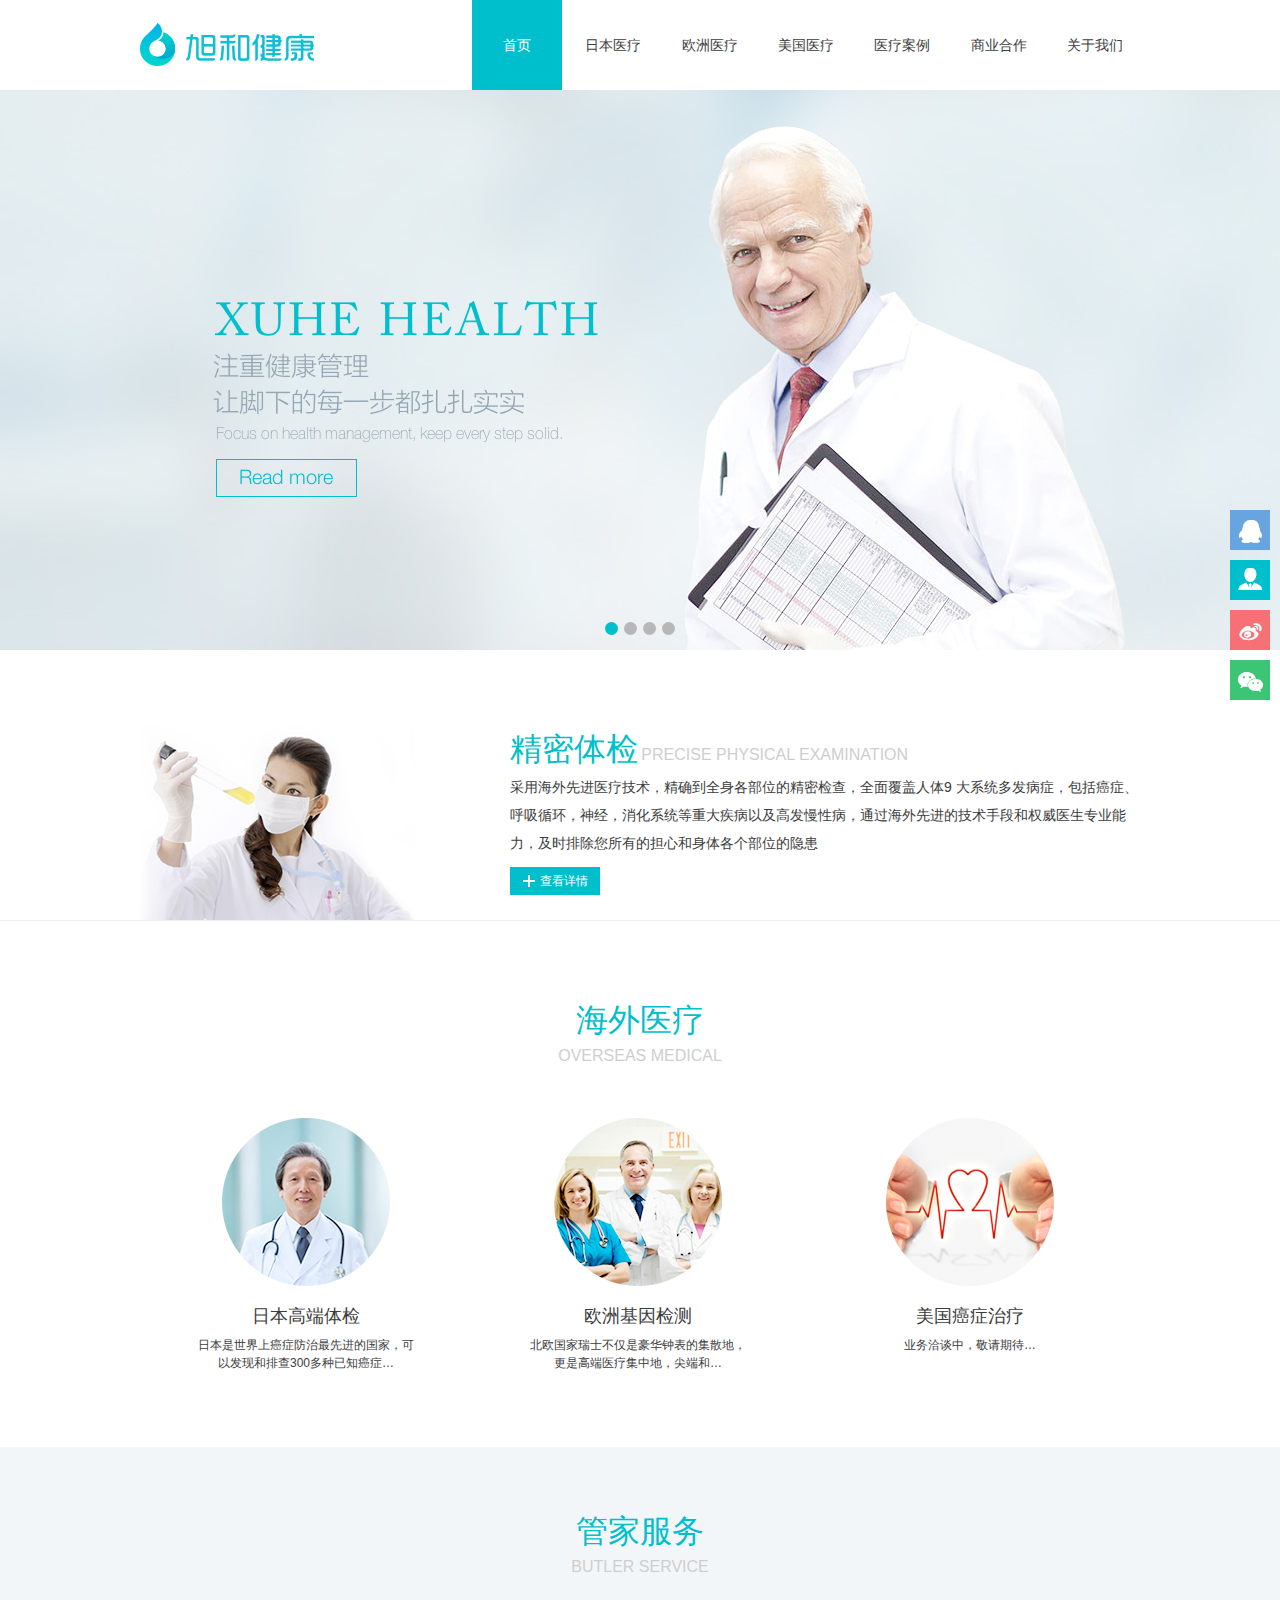
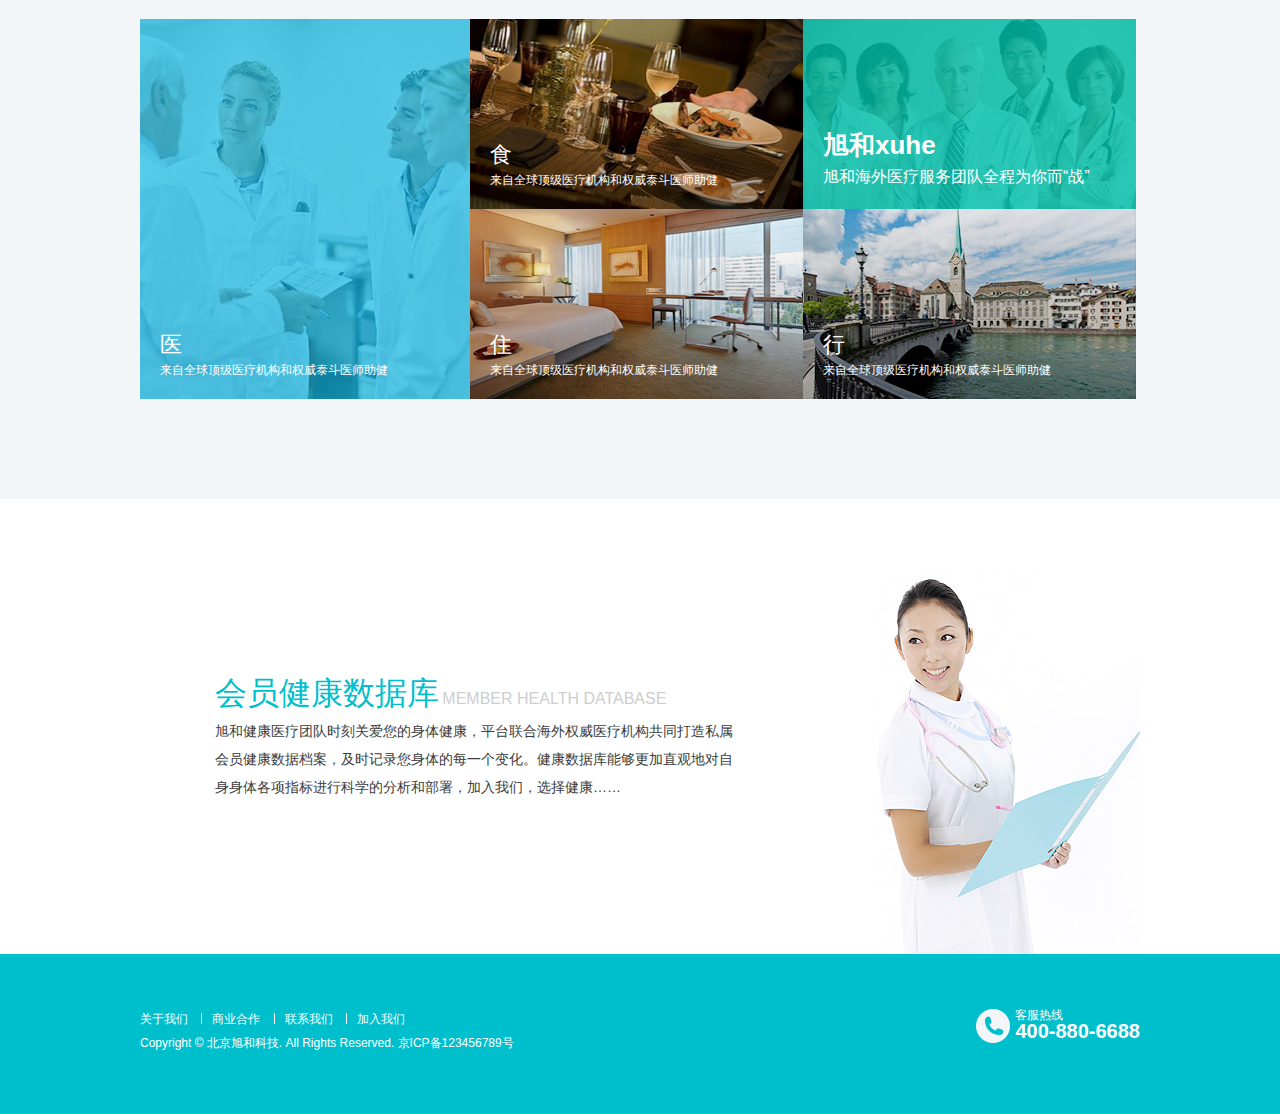
<file: index.html>
<!DOCTYPE html>
<html>
<head>
    <meta charset="utf-8"/>
    <title>旭和健康</title>
    <link rel="stylesheet" type="text/css" href="style/reset.css">
    <link rel="stylesheet" type="text/css" href="style/common.css">
    <link rel="stylesheet" type="text/css" href="style/index.css">
    <script src="js/jquery-1.12.0.min.js"></script>
    <script src="js/jquery.promoSlider.js"></script>
    <script src="js/jquery.toolbar.js"></script>
</head>
<body>
    <!-- 头部 -->
    <div class="header">
        <div class="header-wrap">
            <div class="header-logo">
                <a href="index.html"><h1>旭和健康</h1></a>
            </div>
            <ul class="header-nav">
                <li class="active"><a href="index.html">首页</a></li>
                <li><a href="japan.html">日本医疗</a></li>
                <li><a href="europe.html">欧洲医疗</a></li>
                <li><a href="usa.html">美国医疗</a></li>
                <li><a href="case.html">医疗案例</a></li>
                <li><a href="business.html">商业合作</a></li>
                <li><a href="about.html">关于我们</a></li>
            </ul>
        </div>
    </div>
    
    <!-- 轮播图 -->
    <div class="banner">
        <div class="promo J_promo">
            <ul class="promo-main">
                <li class="promo-panel"><a href="#" style="background: url(images/index_banner01.jpg) center 0 no-repeat #d7e5ea"></a></li>
                <li class="promo-panel"><a href="#" style="background: url(images/index_banner01.jpg) center 0 no-repeat #d7e5ea"></a></li>
                <li class="promo-panel"><a href="#" style="background: url(images/index_banner01.jpg) center 0 no-repeat #d7e5ea"></a></li>
                <li class="promo-panel"><a href="#" style="background: url(images/index_banner01.jpg) center 0 no-repeat #d7e5ea"></a></li>
            </ul>
            <div class="promo-extra">
                <ul class="promo-nav">
                    <li class="promo-item promo-select"></li>
                    <li class="promo-item"></li>
                    <li class="promo-item"></li>
                    <li class="promo-item"></li>
                </ul>
                <div class="promo-page">
                    <a class="promo-prev" href="#"><</a>
                    <a class="promo-next" href="#">></a>
                </div>
            </div>   
        </div>
    </div>
    <script>
        $(function(){
            $(".J_promo").promoSlider(
                options = {
                    "height": 560,
                    "speed": 500,
                    "autoPlay": true,
                    "delay": 3000,
                }
                );
        });
    </script>

    <!-- 精密体检 -->
    <div class="exam">
        <div class="exam-inner">
            <div class="exam-desc">            
             <h2>精密体检</h2>
             <span>PRECISE PHYSICAL EXAMINATION</span>
             <p>采用海外先进医疗技术，精确到全身各部位的精密检查，全面覆盖人体9 大系统多发病症，包括癌症、呼吸循环，神经，消化系统等重大疾病以及高发慢性病，通过海外先进的技术手段和权威医生专业能力，及时排除您所有的担心和身体各个部位的隐患</p>
             <a class="exam-more" href="exam.html">查看详情</a>
         </div>
     </div>
    </div>

    <!-- 海外医疗 -->
    <div class="medical clearfix">
        <h2>海外医疗</h2>
        <span>OVERSEAS MEDICAL</span>
        <div class="medical-desc">
            <a href="japan.html">
                <dl class="medical-figure">
                    <dt><img src="images/index_haiwai.png"></dt>
                    <dd><h4>日本高端体检</h4></dd>
                    <dd>日本是世界上癌症防治最先进的国家，可以发现和排查300多种已知癌症…</dd>
                </dl>
            </a>

            <a href="europe.html">
                <dl class="medical-figure">
                    <dt><img src="images/index_haiwai02.png"></dt>
                    <dd><h4>欧洲基因检测</h4></dd>
                    <dd>北欧国家瑞士不仅是豪华钟表的集散地，更是高端医疗集中地，尖端和…</dd>
                </dl>
            </a>

            <a href="usa.html">
                <dl class="medical-figure">
                    <dt><img src="images/index_haiwai03.png"></dt>
                    <dd><h4>美国癌症治疗</h4></dd>
                    <dd>业务洽谈中，敬请期待…</dd>
                </dl>
            </a>
        </div>
    </div>

    <!-- 管家服务 -->
    <div class="service clearfix">
        <h2>管家服务</h2>
        <span>BUTLER SERVICE</span>
        <div class="service-desc">
            <dl class="service-figure item1">
                <dt><img src="images/index_guanj01.jpg"></dt>
                <dd><h4>医</h4>来自全球顶级医疗机构和权威泰斗医师助健</dd>
            </dl>

            <dl class="service-figure">
                <dt><img src="images/index_guanj02.jpg"></dt>
                <dd><h4>食</h4>来自全球顶级医疗机构和权威泰斗医师助健</dd>
            </dl>

            <dl class="service-figure item3">
                <dt><img src="images/index_guanj03.jpg"></dt>
                <dd><h4>旭和xuhe</h4>旭和海外医疗服务团队全程为你而“战”</dd>
            </dl>

            <dl class="service-figure">
                <dt><img src="images/index_guanj04.jpg"></dt>
                <dd><h4>住</h4>来自全球顶级医疗机构和权威泰斗医师助健</dd>
            </dl>

            <dl class="service-figure">
                <dt><img src="images/index_guanj05.jpg"></dt>
                <dd><h4>行</h4>来自全球顶级医疗机构和权威泰斗医师助健</dd>
            </dl>
        </div>
    </div>
    
    <!-- 会员健康数据库 -->
    <div class="database">
        <div class="database-inner">
            <div class="database-desc">
                <h2>会员健康数据库</h2>
                <span>MEMBER HEALTH DATABASE</span>
                <p>旭和健康医疗团队时刻关爱您的身体健康，平台联合海外权威医疗机构共同打造私属会员健康数据档案，及时记录您身体的每一个变化。健康数据库能够更加直观地对自身身体各项指标进行科学的分析和部署，加入我们，选择健康……</p>
            </div>
        </div>
    </div>

    <!-- 页尾 -->
    <div class="footer clearfix">
        <div class="footer-inner">
            <div class="footer-about">
                <ul>
                    <li class="item1"><a href="about.html">关于我们</a></li>
                    <li><a href="business.html">商业合作</a></li>
                    <li><a href="#">联系我们</a></li>
                    <li><a href="#">加入我们</a></li>
                </ul>
                <p>Copyright © 北京旭和科技. All Rights Reserved. 京ICP备123456789号</p>
            </div>

            <div class="hotline">
                <i></i>
                <span>客服热线 <em>400-880-6688</em></span>
            </div>
        </div>
    </div>

    <!-- 工具栏 -->
    <div class="toolbar">
        <a class="toolbar-item toolbar-qq" href="javascript:;">
            <i class="toolbar-icon icon-qq"></i>
        </a>
        <a class="toolbar-item toolbar-chat" href="javascript:;">
            <i class="toolbar-icon icon-chat"></i>
        </a>
        <a class="toolbar-item toolbar-weibo" href="javascript:;">
            <i class="toolbar-icon icon-weibo"></i>
        </a>
        <a class="toolbar-item toolbar-weixin" href="javascript:;">
            <i class="toolbar-icon icon-weixin"></i>
            <div class="toolbar-code"></div>
        </a>
        <a class="toolbar-item toolbar-backtop" id="backtop" href="javascript:;" style="display: none">
            <i class="toolbar-icon icon-top"></i>
        </a>
    </div>
    <script type="text/javascript">
        $(function(){
            $("#backtop").backTop();
        });
    </script>
</body>
</html>
</file>
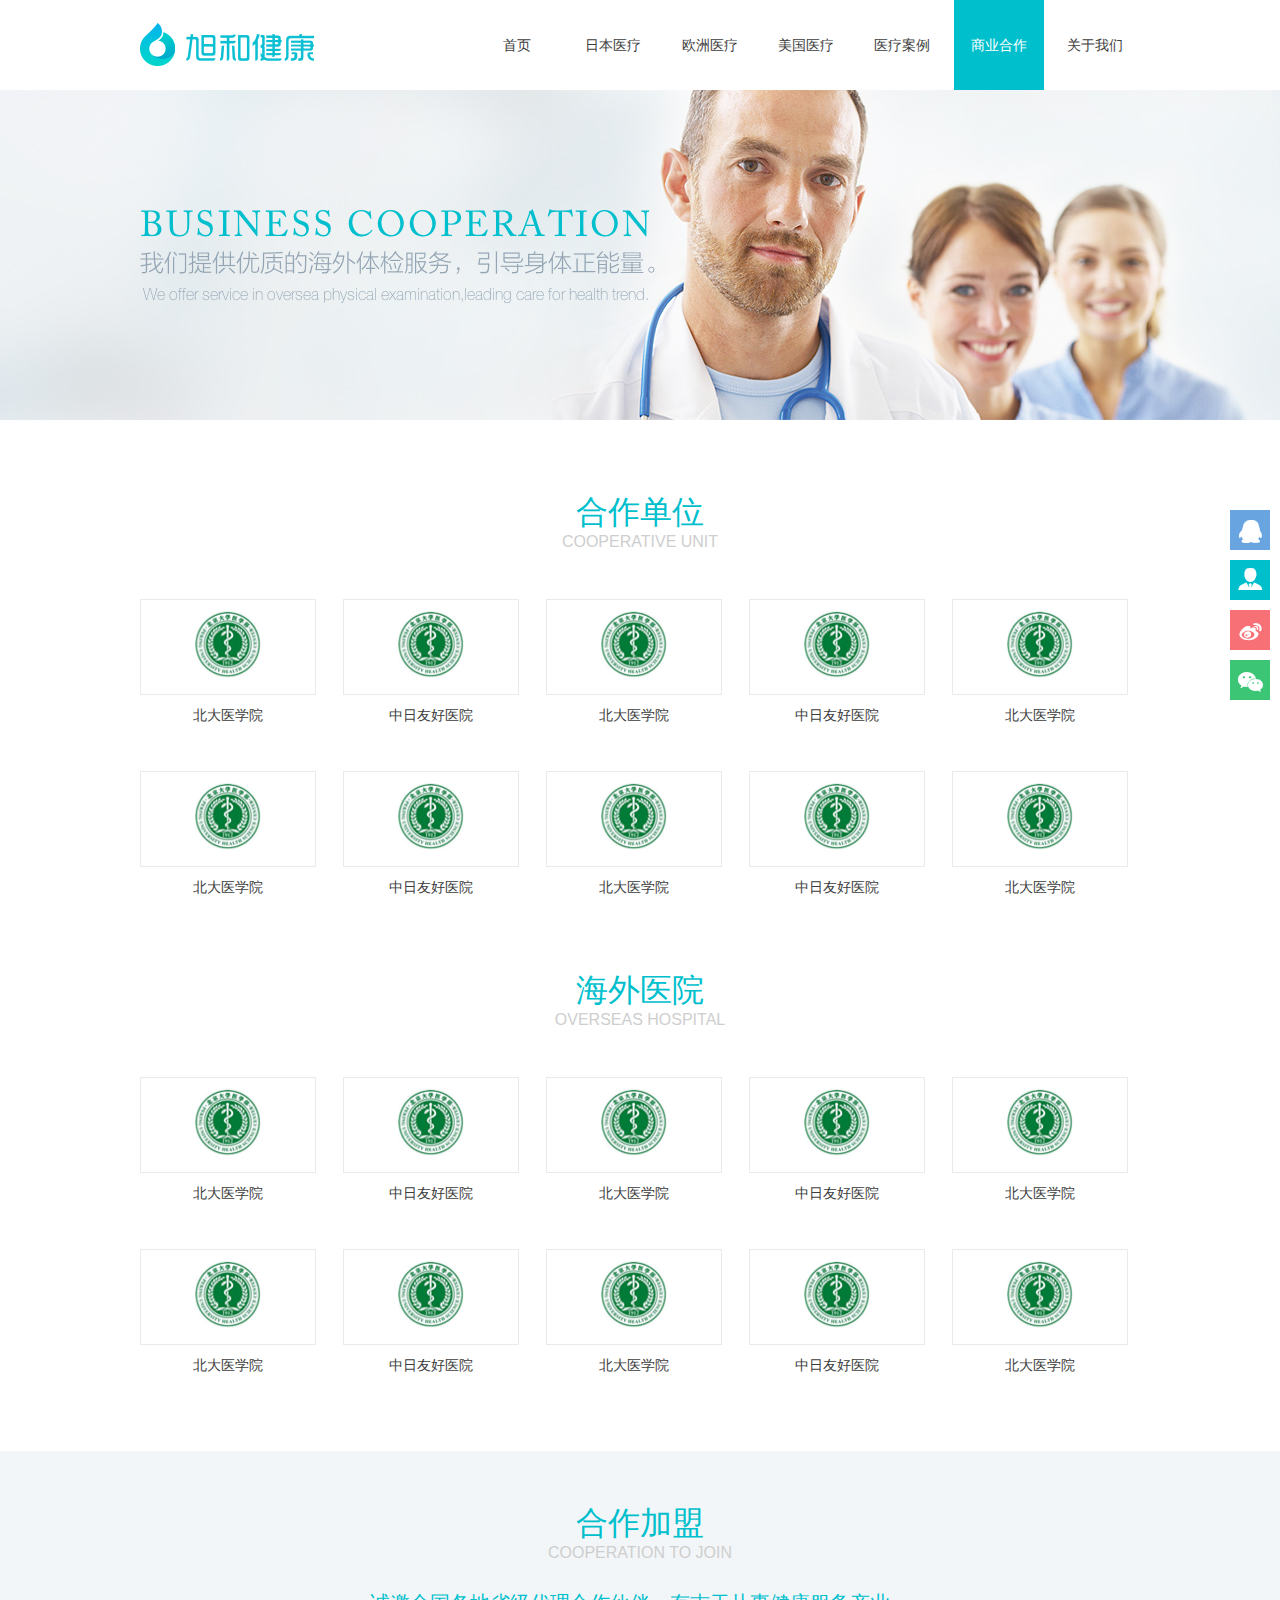
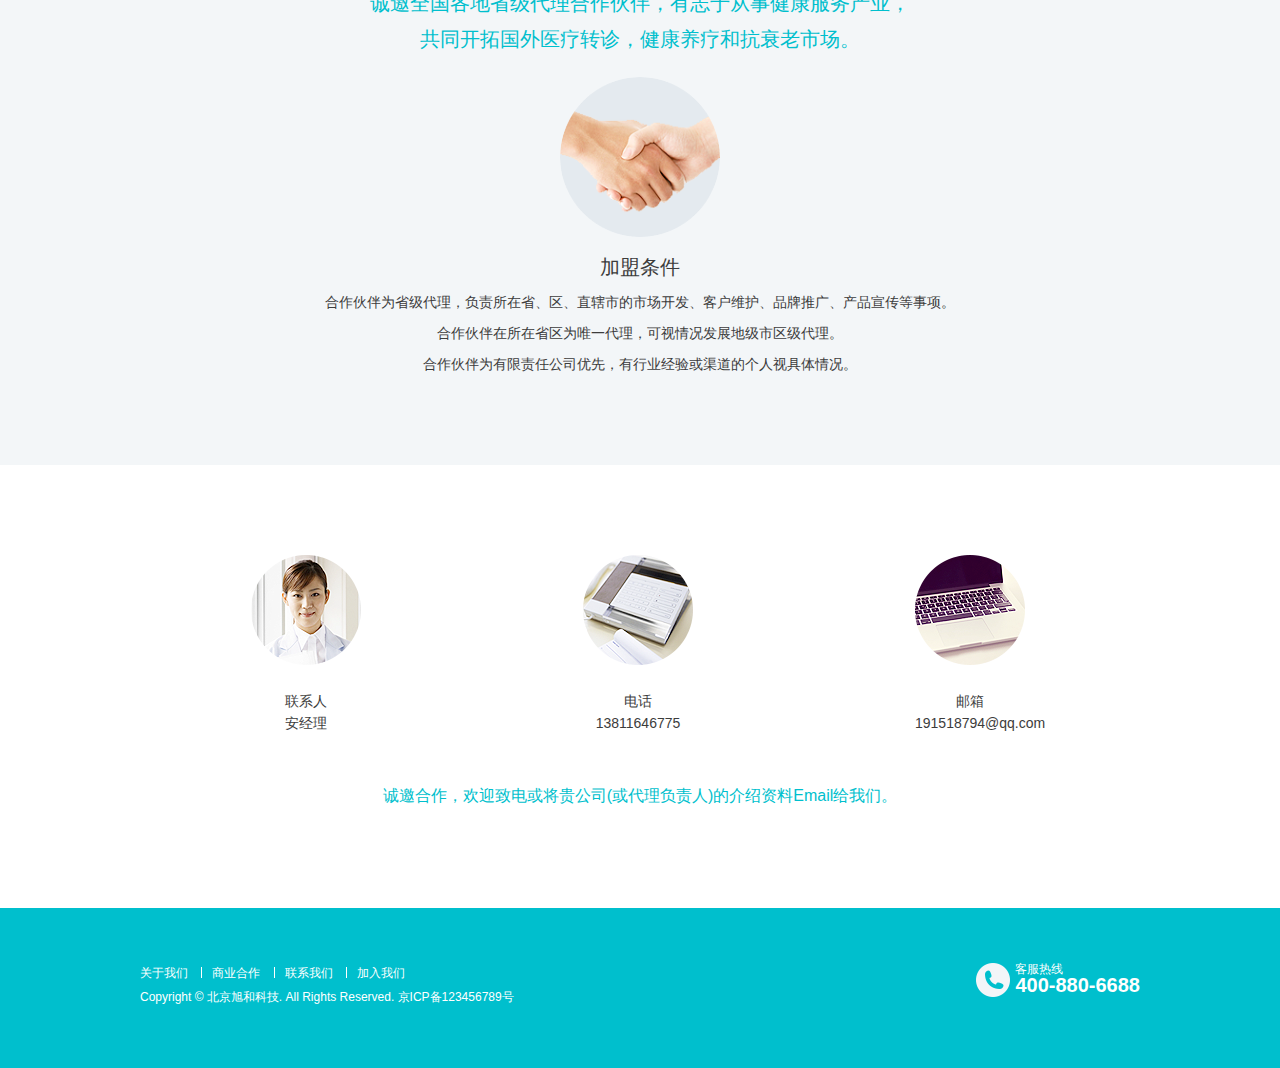
<file: business.html>
<!DOCTYPE html>
<html>
<head>
    <meta charset="utf-8">
    <title></title>
    <link rel="stylesheet" type="text/css" href="style/reset.css">
    <link rel="stylesheet" type="text/css" href="style/common.css">
    <link rel="stylesheet" type="text/css" href="style/business.css">
    <script src="js/jquery-1.12.0.min.js"></script>
    <script src="js/jquery.toolbar.js"></script>
</head>
<body>
    <!-- 头部 -->
    <div class="header">
        <div class="header-wrap">
            <div class="header-logo">
                <a href="index.html"><h1>旭和健康</h1></a>
            </div>
            <ul class="header-nav">
                <li><a href="index.html">首页</a></li>
                <li><a href="japan.html">日本医疗</a></li>
                <li><a href="europe.html">欧洲医疗</a></li>
                <li><a href="usa.html">美国医疗</a></li>
                <li><a href="case.html">医疗案例</a></li>
                <li class="active"><a href="business.html">商业合作</a></li>
                <li><a href="about.html">关于我们</a></li>
            </ul>
        </div>
    </div>

    <!-- 头部banner -->
    <div class="top-banner" style="background: url(images/bussines_banner.jpg) no-repeat center top #dce2e6">
        <a href="#"></a>
    </div>

    <!-- 合作单位 -->
    <div class="partner clearfix">
        <div class="partner-inner">
            <h2>合作单位</h2>
            <span>COOPERATIVE UNIT</span>
            <div class="partner-desc">
                <dl>
                    <dt><a href="http://www.bjmu.edu.cn/" target="_blank"><img src="images/partner_logo.png"></a></dt>
                    <dd>北大医学院</dd>
                </dl>
                <dl>
                    <dt><a href="http://www.bjmu.edu.cn/" target="_blank"><img src="images/partner_logo.png"></a></dt>
                    <dd>中日友好医院</dd>
                </dl>
                <dl>
                    <dt><a href="http://www.bjmu.edu.cn/" target="_blank"><img src="images/partner_logo.png"></a></dt>
                    <dd>北大医学院</dd>
                </dl>
                <dl>
                    <dt><a href="http://www.bjmu.edu.cn/" target="_blank"><img src="images/partner_logo.png"></a></dt>
                    <dd>中日友好医院</dd>
                </dl>
                <dl>
                    <dt><a href="http://www.bjmu.edu.cn/" target="_blank"><img src="images/partner_logo.png"></a></dt>
                    <dd>北大医学院</dd>
                </dl>
                <dl>
                    <dt><a href="http://www.bjmu.edu.cn/" target="_blank"><img src="images/partner_logo.png"></a></dt>
                    <dd>北大医学院</dd>
                </dl>
                <dl>
                    <dt><a href="http://www.bjmu.edu.cn/" target="_blank"><img src="images/partner_logo.png"></a></dt>
                    <dd>中日友好医院</dd>
                </dl>
                <dl>
                    <dt><a href="http://www.bjmu.edu.cn/" target="_blank"><img src="images/partner_logo.png"></a></dt>
                    <dd>北大医学院</dd>
                </dl>
                <dl>
                    <dt><a href="http://www.bjmu.edu.cn/" target="_blank"><img src="images/partner_logo.png"></a></dt>
                    <dd>中日友好医院</dd>
                </dl>
                <dl>
                    <dt><a href="http://www.bjmu.edu.cn/" target="_blank"><img src="images/partner_logo.png"></a></dt>
                    <dd>北大医学院</dd>
                </dl>
            </div>
        </div>
    </div>

    <!-- 海外医院 -->
    <div class="overseas clearfix">
        <div class="overseas-inner">
            <h2>海外医院</h2>
            <span>OVERSEAS HOSPITAL</span>
            <div class="overseas-desc">
                <dl>
                    <dt><a href="http://www.bjmu.edu.cn/" target="_blank"><img src="images/partner_logo.png"></a></dt>
                    <dd>北大医学院</dd>
                </dl>
                <dl>
                    <dt><a href="http://www.bjmu.edu.cn/" target="_blank"><img src="images/partner_logo.png"></a></dt>
                    <dd>中日友好医院</dd>
                </dl>
                <dl>
                    <dt><a href="http://www.bjmu.edu.cn/" target="_blank"><img src="images/partner_logo.png"></a></dt>
                    <dd>北大医学院</dd>
                </dl>
                <dl>
                    <dt><a href="http://www.bjmu.edu.cn/" target="_blank"><img src="images/partner_logo.png"></a></dt>
                    <dd>中日友好医院</dd>
                </dl>
                <dl>
                    <dt><a href="http://www.bjmu.edu.cn/" target="_blank"><img src="images/partner_logo.png"></a></dt>
                    <dd>北大医学院</dd>
                </dl>
                <dl>
                    <dt><a href="http://www.bjmu.edu.cn/" target="_blank"><img src="images/partner_logo.png"></a></dt>
                    <dd>北大医学院</dd>
                </dl>
                <dl>
                    <dt><a href="http://www.bjmu.edu.cn/" target="_blank"><img src="images/partner_logo.png"></a></dt>
                    <dd>中日友好医院</dd>
                </dl>
                <dl>
                    <dt><a href="http://www.bjmu.edu.cn/" target="_blank"><img src="images/partner_logo.png"></a></dt>
                    <dd>北大医学院</dd>
                </dl>
                <dl>
                    <dt><a href="http://www.bjmu.edu.cn/" target="_blank"><img src="images/partner_logo.png"></a></dt>
                    <dd>中日友好医院</dd>
                </dl>
                <dl>
                    <dt><a href="http://www.bjmu.edu.cn/" target="_blank"><img src="images/partner_logo.png"></a></dt>
                    <dd>北大医学院</dd>
                </dl>
            </div>
        </div>
    </div>

    <!-- 合作加盟 -->
    <div class="join clearfix">
        <div class="join-inner">
            <h2>合作加盟</h2>
            <span>COOPERATION TO JOIN</span>
            <p>诚邀全国各地省级代理合作伙伴，有志于从事健康服务产业，
            共同开拓国外医疗转诊，健康养疗和抗衰老市场。</p>
            <dl class="join-desc">
                <dt><img src="images/bussines_hez01.png"></dt>
                <dd><h3>加盟条件</h3></dd>
                <dd>合作伙伴为省级代理，负责所在省、区、直辖市的市场开发、客户维护、品牌推广、产品宣传等事项。</dd>
                <dd>合作伙伴在所在省区为唯一代理，可视情况发展地级市区级代理。</dd>
                <dd>合作伙伴为有限责任公司优先，有行业经验或渠道的个人视具体情况。</dd>
            </dl>
        </div>
    </div>

    <div class="bootom">
        <div class="bootom-inner">
            <dl class="bottom-figure">
                <dt><img src="images/bussines_contacts.png"></dt>
                <dd>联系人<span>安经理</span></dd>
            </dl>
            <dl class="bottom-figure">
                <dt><img src="images/about_phone.png"></dt>
                <dd>电话<span>13811646775</span></dd>
            </dl>
            <dl class="bottom-figure">
                <dt><img src="images/about_email.png"></dt>
                <dd>邮箱<span>191518794@qq.com</span></dd>
            </dl>
        </div>
        <p>诚邀合作，欢迎致电或将贵公司(或代理负责人)的介绍资料Email给我们。</p>
    </div>
    <!-- 页尾 -->
    <div class="footer clearfix">
        <div class="footer-inner">
            <div class="footer-about">
                <ul>
                    <li class="item1"><a href="about.html">关于我们</a></li>
                    <li><a href="business.html">商业合作</a></li>
                    <li><a href="#">联系我们</a></li>
                    <li><a href="#">加入我们</a></li>
                </ul>
                <p>Copyright © 北京旭和科技. All Rights Reserved. 京ICP备123456789号</p>
            </div>

            <div class="hotline">
                <i></i>
                <span>客服热线 <em>400-880-6688</em></span>
            </div>
        </div>
    </div>

    
    <!-- 工具栏 -->
    <div class="toolbar">
        <a class="toolbar-item toolbar-qq" href="javascript:;">
            <i class="toolbar-icon icon-qq"></i>
        </a>
        <a class="toolbar-item toolbar-chat" href="javascript:;">
            <i class="toolbar-icon icon-chat"></i>
        </a>
        <a class="toolbar-item toolbar-weibo" href="javascript:;">
            <i class="toolbar-icon icon-weibo"></i>
        </a>
        <a class="toolbar-item toolbar-weixin" href="javascript:;">
            <i class="toolbar-icon icon-weixin"></i>
            <div class="toolbar-code"></div>
        </a>
        <a class="toolbar-item toolbar-backtop" id="backtop" href="javascript:;" style="display: none">
            <i class="toolbar-icon icon-top"></i>
        </a>
    </div>
    <script type="text/javascript">
        $(function(){
            $("#backtop").backTop();
        });
    </script>
</body>
</html>
</file>
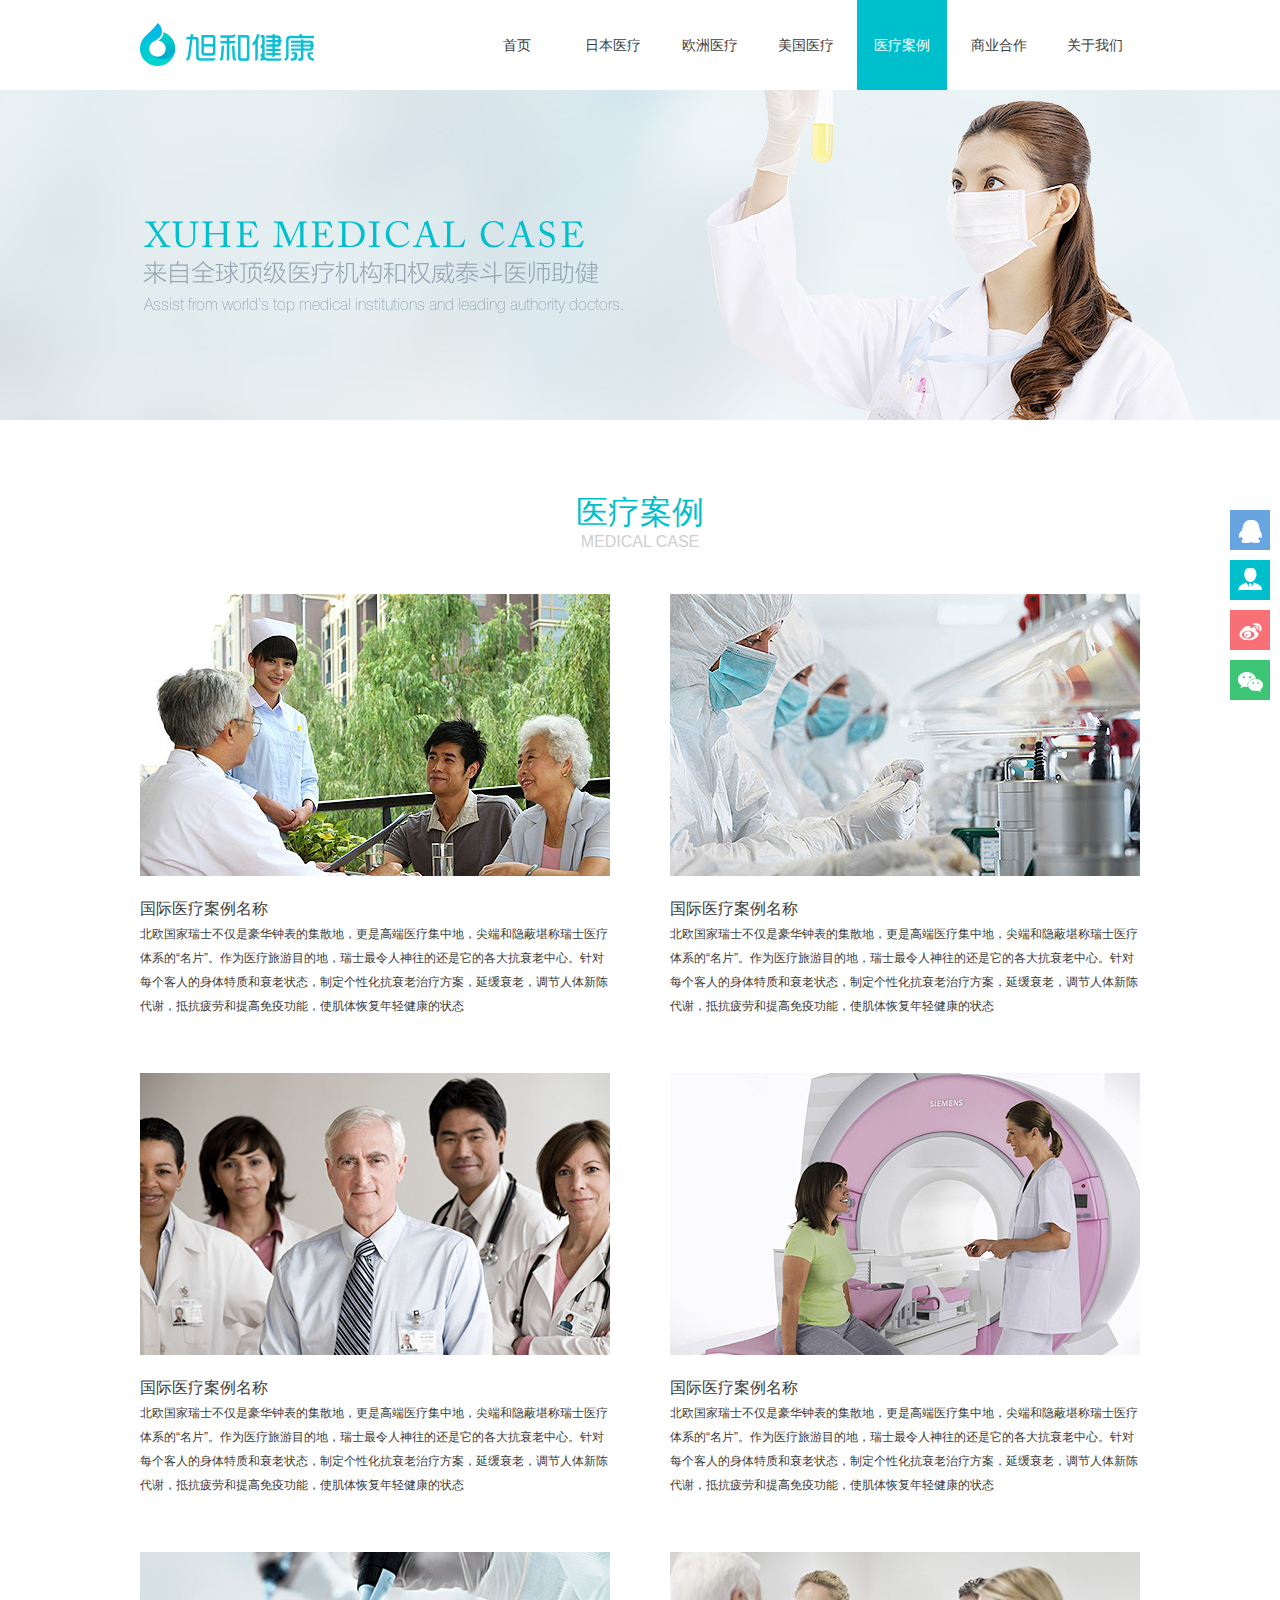
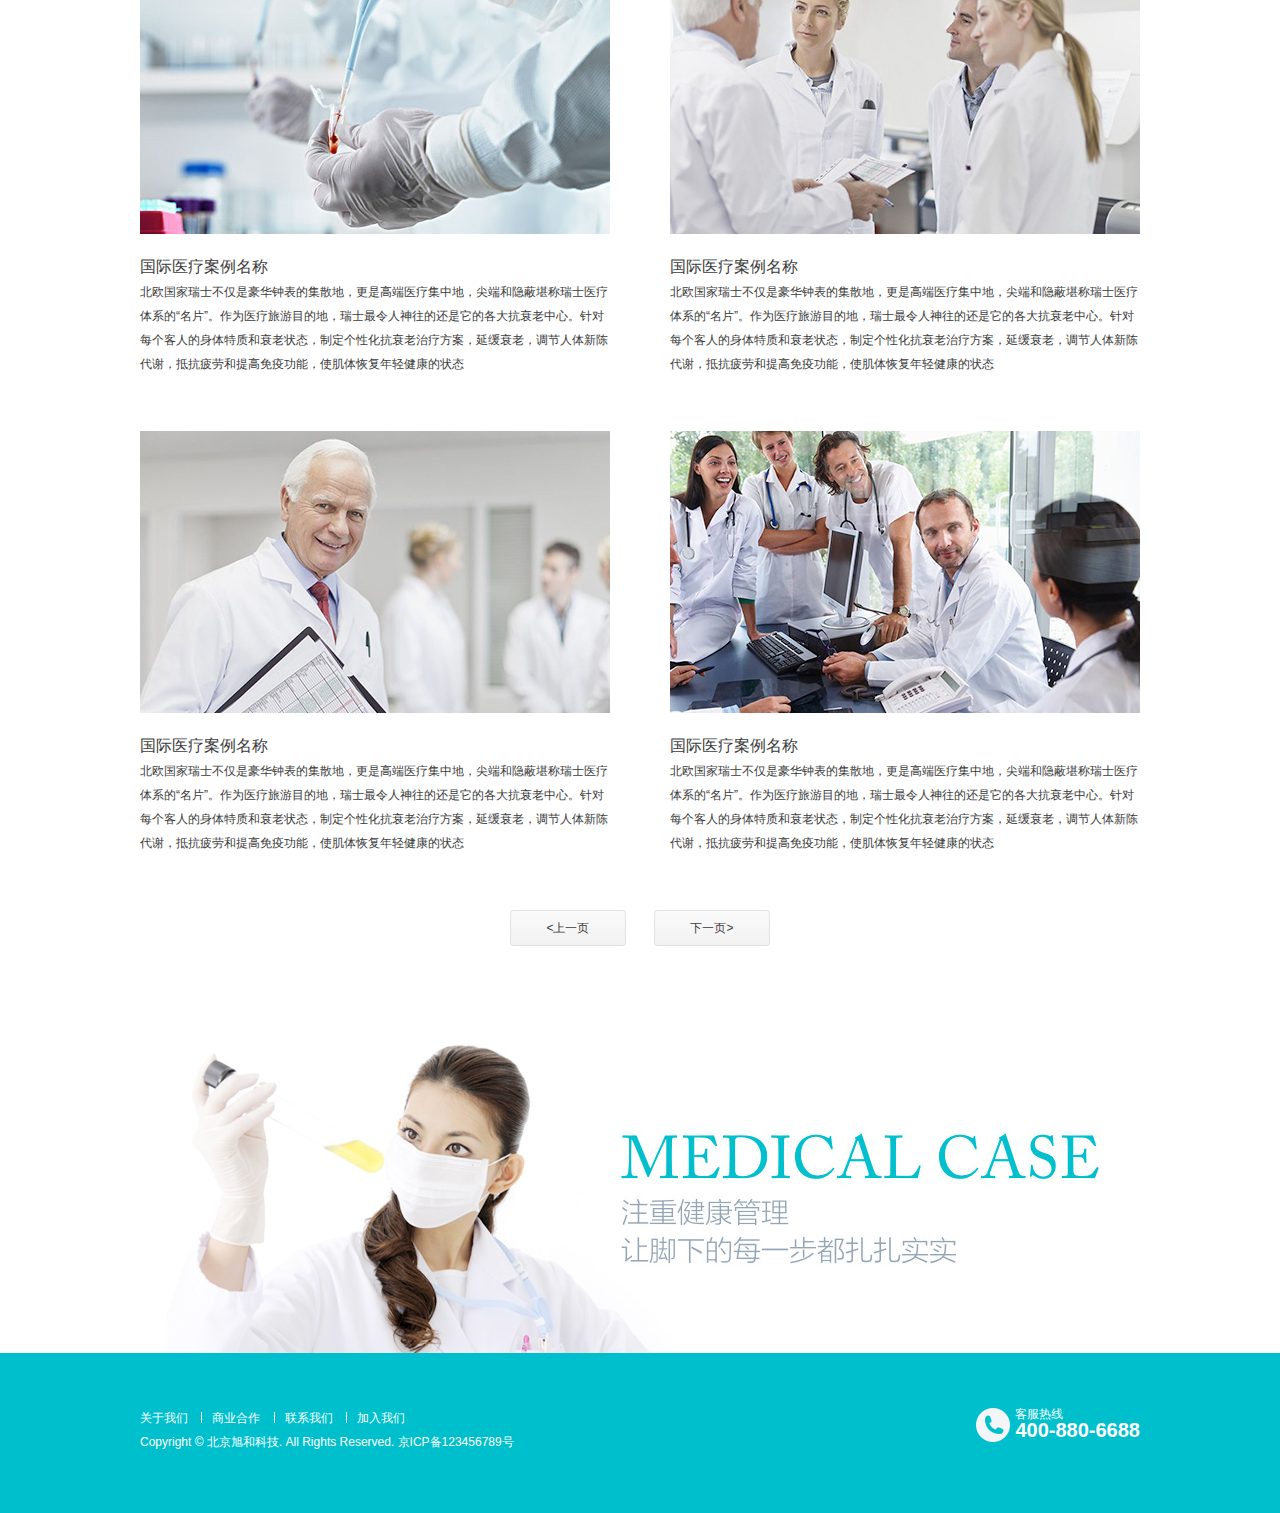
<file: case.html>
<!DOCTYPE html>
<html>
<head>
    <meta charset="utf-8">
    <title>医疗案例</title>
    <link rel="stylesheet" type="text/css" href="style/reset.css">
    <link rel="stylesheet" type="text/css" href="style/common.css">
    <link rel="stylesheet" type="text/css" href="style/case.css">
    <script src="js/jquery-1.12.0.min.js"></script>
    <script src="js/jquery.toolbar.js"></script>
</head>
<body>
    <!-- 头部 -->
    <div class="header">
        <div class="header-wrap">
            <div class="header-logo">
                <a href="index.html"><h1>旭和健康</h1></a>
            </div>
            <ul class="header-nav">
                <li><a href="index.html">首页</a></li>
                <li><a href="japan.html">日本医疗</a></li>
                <li><a href="europe.html">欧洲医疗</a></li>
                <li><a href="usa.html">美国医疗</a></li>
                <li class="active"><a href="case.html">医疗案例</a></li>
                <li><a href="business.html">商业合作</a></li>
                <li><a href="about.html">关于我们</a></li>
            </ul>
        </div>
    </div>

    <!-- 头部banner -->
    <div class="top-banner" style="background: url(images/case_banner.jpg) no-repeat center top #e4edf1">
        <a href="#"></a>
    </div>

    <!-- 医疗案例 -->
    <div class="case">
        <div class="case-inner">
            <h2>医疗案例</h2>
            <span>MEDICAL CASE</span>
            <div class="case-desc">
                <dl class="case-figure">
                    <dt><img src="images/case_anli01.jpg"></dt>
                    <dd><h3>国际医疗案例名称</h3></dd>
                    <dd><p>北欧国家瑞士不仅是豪华钟表的集散地，更是高端医疗集中地，尖端和隐蔽堪称瑞士医疗体系的“名片”。作为医疗旅游目的地，瑞士最令人神往的还是它的各大抗衰老中心。针对每个客人的身体特质和衰老状态，制定个性化抗衰老治疗方案，延缓衰老，调节人体新陈代谢，抵抗疲劳和提高免疫功能，使肌体恢复年轻健康的状态</p></dd>
                </dl>
                <dl class="case-figure">
                    <dt><img src="images/case_anli02.jpg"></dt>
                    <dd><h3>国际医疗案例名称</h3></dd>
                    <dd><p>北欧国家瑞士不仅是豪华钟表的集散地，更是高端医疗集中地，尖端和隐蔽堪称瑞士医疗体系的“名片”。作为医疗旅游目的地，瑞士最令人神往的还是它的各大抗衰老中心。针对每个客人的身体特质和衰老状态，制定个性化抗衰老治疗方案，延缓衰老，调节人体新陈代谢，抵抗疲劳和提高免疫功能，使肌体恢复年轻健康的状态</p></dd>
                </dl>
                <dl class="case-figure">
                    <dt><img src="images/case_anli03.jpg"></dt>
                    <dd><h3>国际医疗案例名称</h3></dd>
                    <dd><p>北欧国家瑞士不仅是豪华钟表的集散地，更是高端医疗集中地，尖端和隐蔽堪称瑞士医疗体系的“名片”。作为医疗旅游目的地，瑞士最令人神往的还是它的各大抗衰老中心。针对每个客人的身体特质和衰老状态，制定个性化抗衰老治疗方案，延缓衰老，调节人体新陈代谢，抵抗疲劳和提高免疫功能，使肌体恢复年轻健康的状态</p></dd>
                </dl>
                <dl class="case-figure">
                    <dt><img src="images/case_anli04.jpg"></dt>
                    <dd><h3>国际医疗案例名称</h3></dd>
                    <dd><p>北欧国家瑞士不仅是豪华钟表的集散地，更是高端医疗集中地，尖端和隐蔽堪称瑞士医疗体系的“名片”。作为医疗旅游目的地，瑞士最令人神往的还是它的各大抗衰老中心。针对每个客人的身体特质和衰老状态，制定个性化抗衰老治疗方案，延缓衰老，调节人体新陈代谢，抵抗疲劳和提高免疫功能，使肌体恢复年轻健康的状态</p></dd>
                </dl>
                <dl class="case-figure">
                    <dt><img src="images/case_anli05.jpg"></dt>
                    <dd><h3>国际医疗案例名称</h3></dd>
                    <dd><p>北欧国家瑞士不仅是豪华钟表的集散地，更是高端医疗集中地，尖端和隐蔽堪称瑞士医疗体系的“名片”。作为医疗旅游目的地，瑞士最令人神往的还是它的各大抗衰老中心。针对每个客人的身体特质和衰老状态，制定个性化抗衰老治疗方案，延缓衰老，调节人体新陈代谢，抵抗疲劳和提高免疫功能，使肌体恢复年轻健康的状态</p></dd>
                </dl>
                <dl class="case-figure">
                    <dt><img src="images/case_anli06.jpg"></dt>
                    <dd><h3>国际医疗案例名称</h3></dd>
                    <dd><p>北欧国家瑞士不仅是豪华钟表的集散地，更是高端医疗集中地，尖端和隐蔽堪称瑞士医疗体系的“名片”。作为医疗旅游目的地，瑞士最令人神往的还是它的各大抗衰老中心。针对每个客人的身体特质和衰老状态，制定个性化抗衰老治疗方案，延缓衰老，调节人体新陈代谢，抵抗疲劳和提高免疫功能，使肌体恢复年轻健康的状态</p></dd>
                </dl>
                <dl class="case-figure">
                    <dt><img src="images/case_anli07.jpg"></dt>
                    <dd><h3>国际医疗案例名称</h3></dd>
                    <dd><p>北欧国家瑞士不仅是豪华钟表的集散地，更是高端医疗集中地，尖端和隐蔽堪称瑞士医疗体系的“名片”。作为医疗旅游目的地，瑞士最令人神往的还是它的各大抗衰老中心。针对每个客人的身体特质和衰老状态，制定个性化抗衰老治疗方案，延缓衰老，调节人体新陈代谢，抵抗疲劳和提高免疫功能，使肌体恢复年轻健康的状态</p></dd>
                </dl>
                <dl class="case-figure">
                    <dt><img src="images/case_anli08.jpg"></dt>
                    <dd><h3>国际医疗案例名称</h3></dd>
                    <dd><p>北欧国家瑞士不仅是豪华钟表的集散地，更是高端医疗集中地，尖端和隐蔽堪称瑞士医疗体系的“名片”。作为医疗旅游目的地，瑞士最令人神往的还是它的各大抗衰老中心。针对每个客人的身体特质和衰老状态，制定个性化抗衰老治疗方案，延缓衰老，调节人体新陈代谢，抵抗疲劳和提高免疫功能，使肌体恢复年轻健康的状态</p></dd>
                </dl>
            </div>
            <div class="case-page">
                <a class="case-page-prev" href="#" onclick="location.href=encodeURI('japan.html');">&lt上一页</a>
                <a class="case-page-next" href="#">下一页&gt</a>
            </div>
        </div>
    </div>

    <!-- 底部banner -->
    <div class="bottom-banner" style="background:url(images/case_bottom.jpg) no-repeat center bottom #fff;"></div>

    <!-- 页尾 -->
    <div class="footer clearfix">
        <div class="footer-inner">
            <div class="footer-about">
                <ul>
                    <li class="item1"><a href="about.html">关于我们</a></li>
                    <li><a href="business.html">商业合作</a></li>
                    <li><a href="#">联系我们</a></li>
                    <li><a href="#">加入我们</a></li>
                </ul>
                <p>Copyright © 北京旭和科技. All Rights Reserved. 京ICP备123456789号</p>
            </div>

            <div class="hotline">
                <i></i>
                <span>客服热线 <em>400-880-6688</em></span>
            </div>
        </div>
    </div>

    <!-- 工具栏 -->
    <div class="toolbar">
        <a class="toolbar-item toolbar-qq" href="javascript:;">
            <i class="toolbar-icon icon-qq"></i>
        </a>
        <a class="toolbar-item toolbar-chat" href="javascript:;">
            <i class="toolbar-icon icon-chat"></i>
        </a>
        <a class="toolbar-item toolbar-weibo" href="javascript:;">
            <i class="toolbar-icon icon-weibo"></i>
        </a>
        <a class="toolbar-item toolbar-weixin" href="javascript:;">
            <i class="toolbar-icon icon-weixin"></i>
            <div class="toolbar-code"></div>
        </a>
        <a class="toolbar-item toolbar-backtop" id="backtop" href="javascript:;" style="display: none">
            <i class="toolbar-icon icon-top"></i>
        </a>
    </div>
    <script type="text/javascript">
        $(function(){
            $("#backtop").backTop();
        });
    </script>
</body>
</html>
</file>
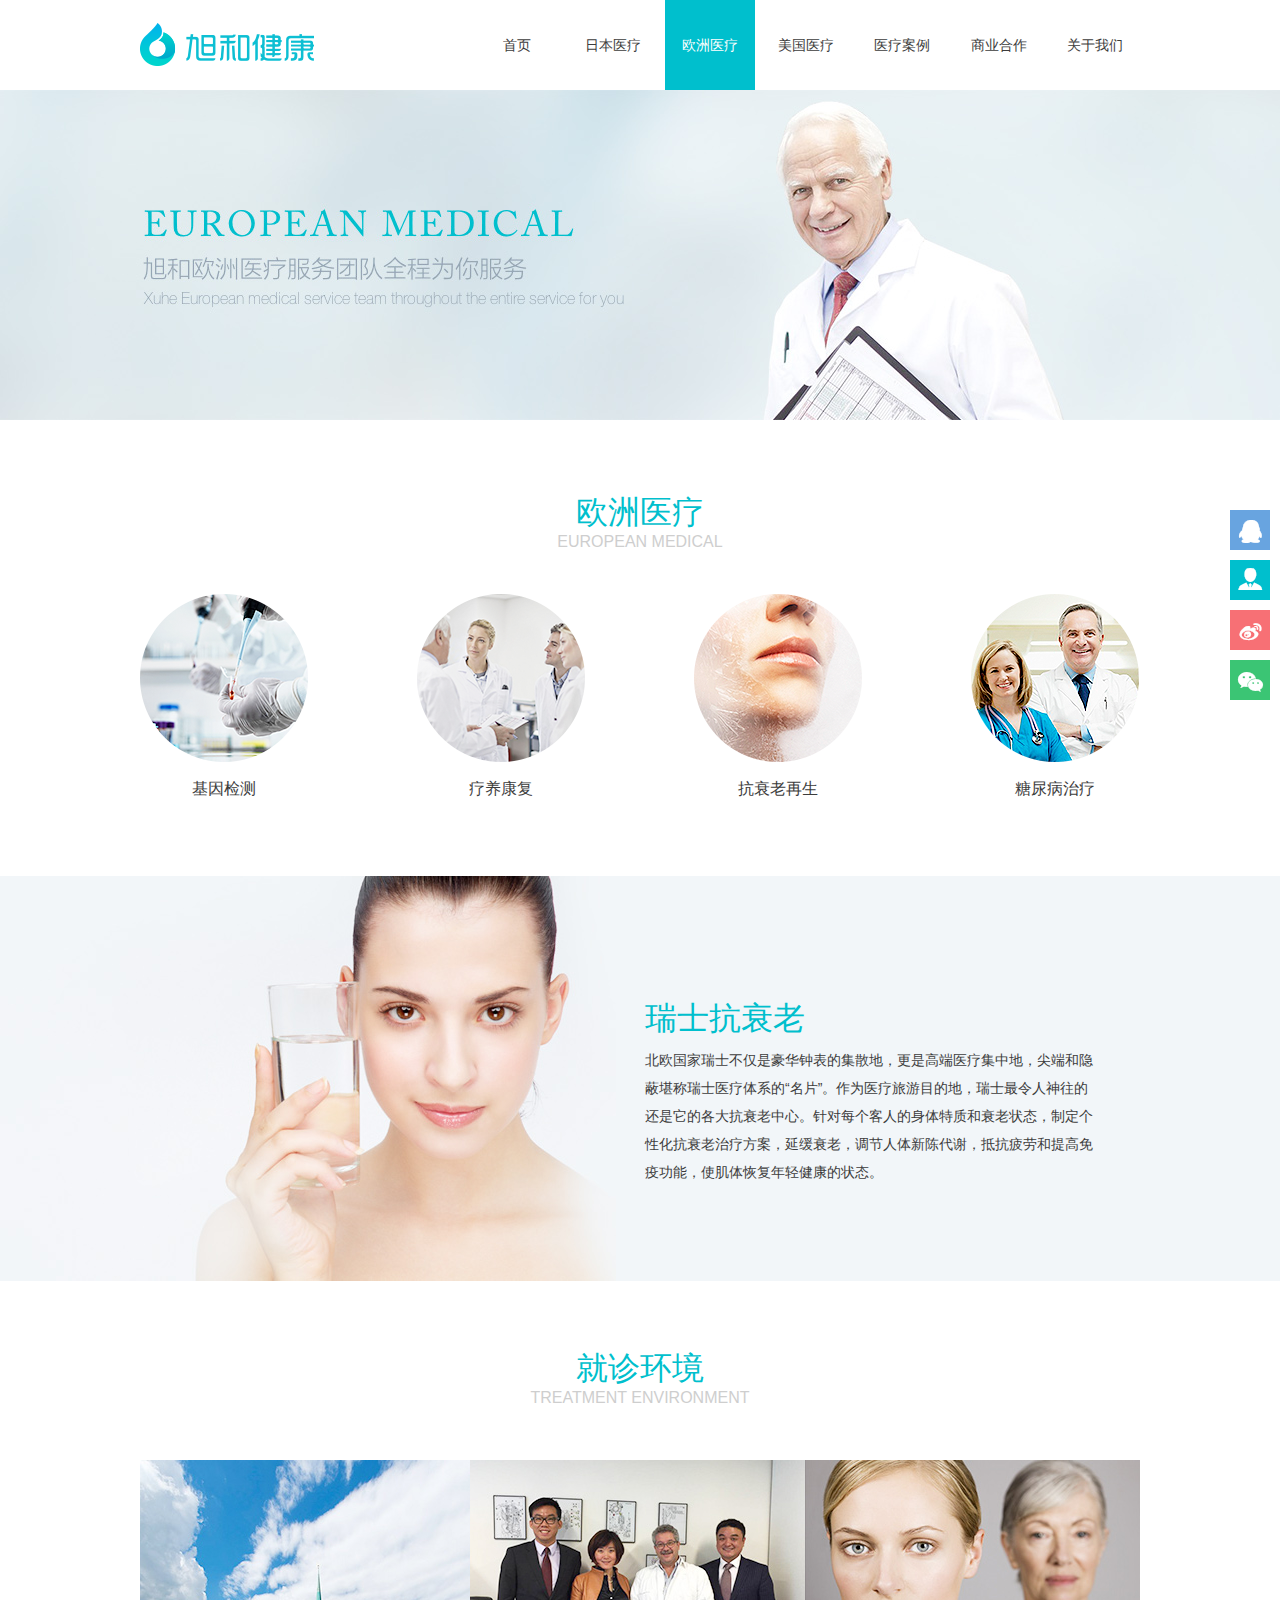
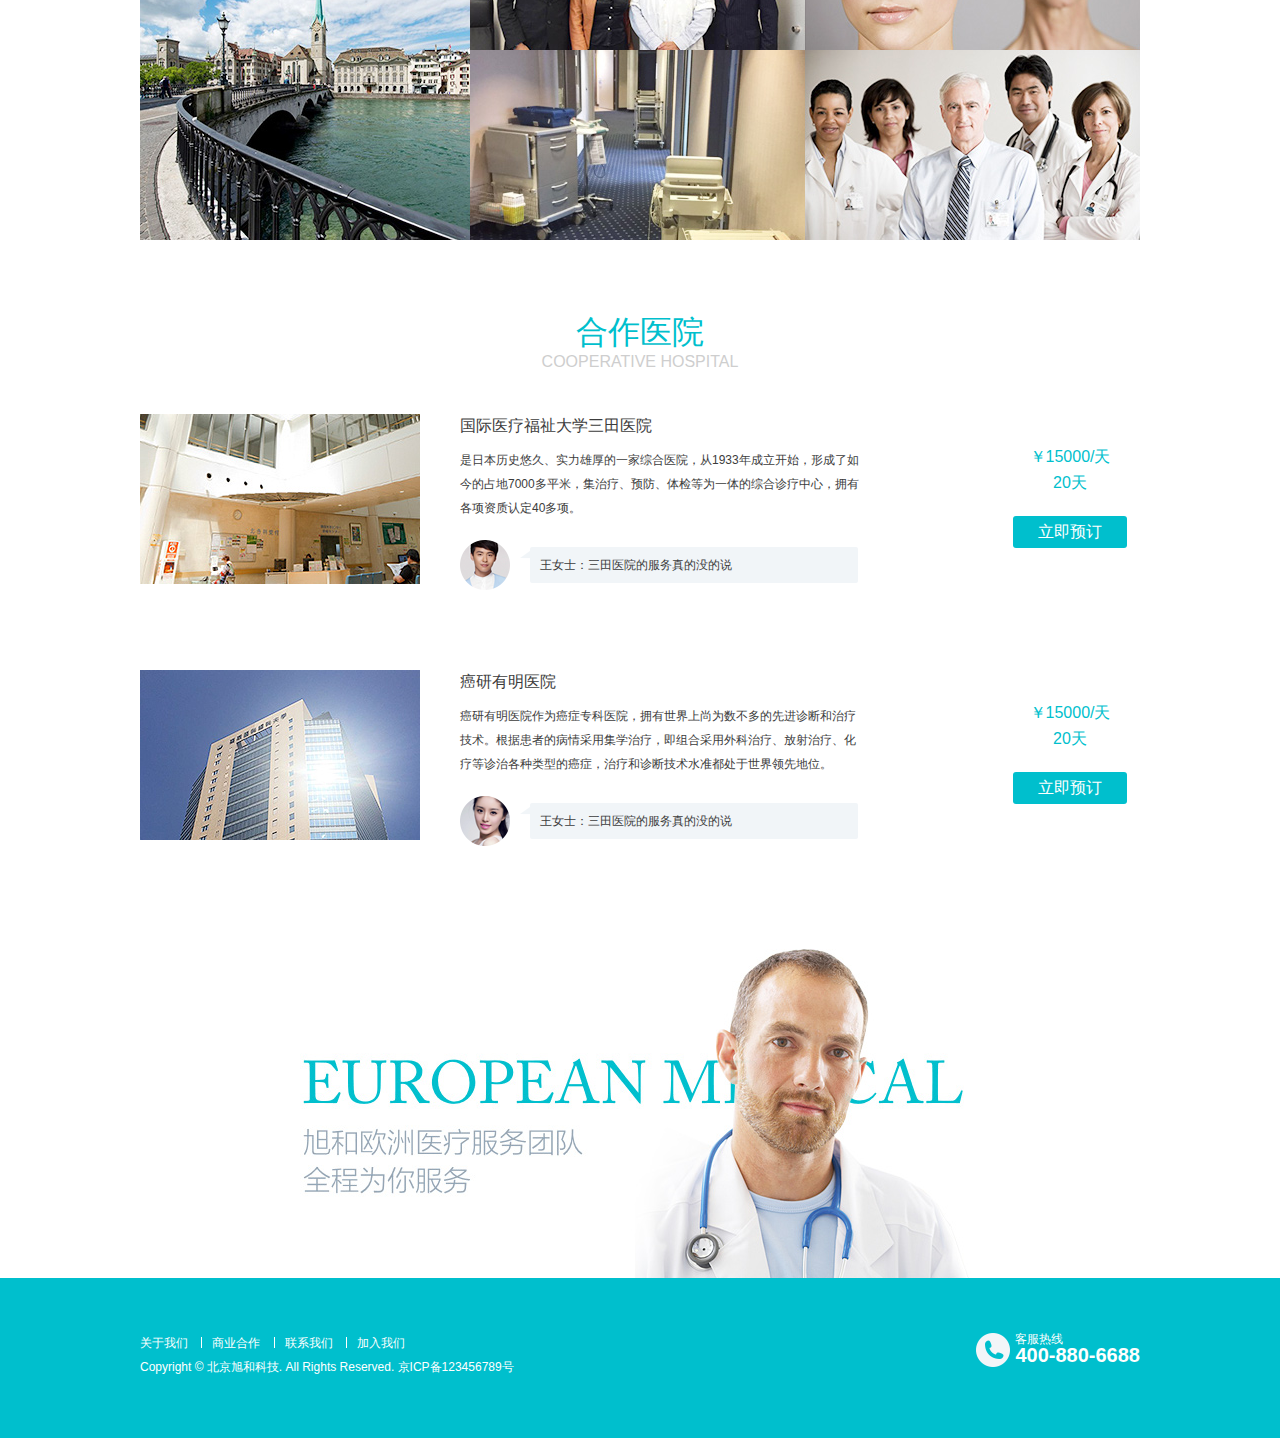
<file: europe.html>
<!DOCTYPE html>
<html>
<head>
    <title>欧洲医疗</title>
    <meta charset="utf-8">
    <link rel="stylesheet" type="text/css" href="style/reset.css">
    <link rel="stylesheet" type="text/css" href="style/common.css">
    <link rel="stylesheet" type="text/css" href="style/europe.css">
    <script src="js/jquery-1.12.0.min.js"></script>
    <script src="js/booking.js"></script>
    <script src="js/jquery.toolbar.js"></script>
</head>
<body>
    <!-- 头部 -->
    <div class="header">
        <div class="header-wrap">
            <div class="header-logo">
                <a href="index.html"><h1>旭和健康</h1></a>
            </div>
            <ul class="header-nav">
                <li><a href="index.html">首页</a></li>
                <li><a href="japan.html">日本医疗</a></li>
                <li class="active"><a href="europe.html">欧洲医疗</a></li>
                <li><a href="usa.html">美国医疗</a></li>
                <li><a href="case.html">医疗案例</a></li>
                <li><a href="business.html">商业合作</a></li>
                <li><a href="about.html">关于我们</a></li>
            </ul>
        </div>
    </div>

    <!-- 头部banner -->
    <div class="top-banner" style="background: url(images/eur_banner.jpg) no-repeat center top #e5eef1">
        <a href="#"></a>
    </div>

    <!-- 欧洲医疗 -->
    <div class="medical">
        <div class="medical-inner">
            <h2>欧洲医疗</h2>
            <span>EUROPEAN MEDICAL</span>
            <div class="medical-desc">
                <a href="#">
                    <dl class="medical-figure">
                        <dt><img src="images/eur_yil01.png"></dt>
                        <dd>基因检测</dd>
                    </dl>
                </a>
                <a href="#">
                    <dl class="medical-figure">
                        <dt><img src="images/eur_yil02.png"></dt>
                        <dd>疗养康复</dd>
                    </dl>
                </a>
                <a href="#">
                    <dl class="medical-figure">
                        <dt><img src="images/eur_yil03.png"></dt>
                        <dd>抗衰老再生</dd>
                    </dl>
                </a>
                <a href="#">
                    <dl class="medical-figure last-item">
                        <dt><img src="images/eur_yil04.png"></dt>
                        <dd>糖尿病治疗</dd>
                    </dl>
                </a> 
            </div>
        </div>
    </div>

    <!-- 瑞士抗衰老 -->
    <div class="antifading">
        <div class="antifading-inner">
            <div class="antifading-desc">
                <h2>瑞士抗衰老</h2>
                <p>北欧国家瑞士不仅是豪华钟表的集散地，更是高端医疗集中地，尖端和隐蔽堪称瑞士医疗体系的“名片”。作为医疗旅游目的地，瑞士最令人神往的还是它的各大抗衰老中心。针对每个客人的身体特质和衰老状态，制定个性化抗衰老治疗方案，延缓衰老，调节人体新陈代谢，抵抗疲劳和提高免疫功能，使肌体恢复年轻健康的状态。</p>
            </div>
        </div>
    </div>

    <!-- 就诊环境 -->
    <div class="environment">
        <h2>就诊环境</h2>
        <span>TREATMENT ENVIRONMENT</span>
        <div class="environment-desc clearfix">
            <div class="environment-item item1"><img src="images/eur_huanj01.jpg"></div>
            <div class="environment-item"><img src="images/eur_huanj02.jpg"></div>
            <div class="environment-item"><img src="images/eur_huanj03.jpg"></div>
            <div class="environment-item"><img src="images/eur_huanj04.jpg"></div>
            <div class="environment-item"><img src="images/eur_huanj05.jpg"></div>
        </div>
    </div>

    <!-- 合作医院 -->
    <div class="hospital">
        <h2>合作医院</h2>
        <span>COOPERATIVE HOSPITAL</span>
        <div class="hospital-desc">
            <div class="hospital-item clearfix">
                <div class="hospital-imgbox">
                    <img src="images/japan_yiy01.jpg">
                </div>
                <div class="hospital-content">
                    <h3>国际医疗福祉大学三田医院</h3>
                    <p>是日本历史悠久、实力雄厚的一家综合医院，从1933年成立开始，形成了如今的占地7000多平米，集治疗、预防、体检等为一体的综合诊疗中心，拥有各项资质认定40多项。</p>
                    <dl class="feedback">
                        <dt><img src="images/avatar01.png"></dt>
                        <dd>王女士：三田医院的服务真的没的说</dd>
                    </dl>
                </div>
                <div class="booking">
                    <ul>
                        <li>￥15000/天</li>
                        <li>20天</li>
                        <li><a class="booking-btn" href="javascript:;">立即预订</a></li>
                    </ul>
                </div>
            </div>
            <div class="hospital-item clearfix">
                <div class="hospital-imgbox">
                    <img src="images/japan_yiy02.jpg">
                </div>
                <div class="hospital-content">
                    <h3>癌研有明医院</h3>
                    <p>癌研有明医院作为癌症专科医院，拥有世界上尚为数不多的先进诊断和治疗技术。根据患者的病情采用集学治疗，即组合采用外科治疗、放射治疗、化疗等诊治各种类型的癌症，治疗和诊断技术水准都处于世界领先地位。</p>
                    <dl class="feedback">
                        <dt><img src="images/avatar02.png"></dt>
                        <dd>王女士：三田医院的服务真的没的说</dd>
                    </dl>
                </div>
                <div class="booking">
                    <ul>
                        <li>￥15000/天</li>
                        <li>20天</li>
                        <li><a class="booking-btn" href="javascript:;">立即预订</a></li>
                    </ul>
                </div>
            </div>
        </div>
    </div>

    <!-- 底部banner -->
    <div class="bottom-banner" style="background:url(images/eur_bottom.jpg) no-repeat center bottom #fff;"></div>

    <!-- 页尾 -->
    <div class="footer clearfix">
        <div class="footer-inner">
            <div class="footer-about">
                <ul>
                    <li class="item1"><a href="about.html">关于我们</a></li>
                    <li><a href="business.html">商业合作</a></li>
                    <li><a href="#">联系我们</a></li>
                    <li><a href="#">加入我们</a></li>
                </ul>
                <p>Copyright © 北京旭和科技. All Rights Reserved. 京ICP备123456789号</p>
            </div>

            <div class="hotline">
                <i></i>
                <span>客服热线 <em>400-880-6688</em></span>
            </div>
        </div>
    </div>

    <!--遮罩-->
    <div class="mask" id="j_mask"></div>

    <!-- 弹出层 -->
    <div class="popup" id="j_popup">
        <span class="close"></span>
        <div class="popup-inner">
            <h4>立即预定</h4>
            <div class="form-box">
                <form name="booking" action="" method="post">
                    <p><input class="popup-txt" type="text" name="usename" value="姓名"/></p>
                    <p><input class="popup-txt" type="text" name="phone" value="电话"/></p>
                    <p><input class="popup-txt" type="text" name="email" value="邮箱"/></p>
                    <textarea class="popup-txt">您的留言</textarea>
                    <div class="submit-btn">
                        <input id="booking-submit" type="button" value="提交预定"/>
                    </div>
                </form>            
            </div>
        </div>
    </div>

        <!-- 工具栏 -->
    <div class="toolbar">
        <a class="toolbar-item toolbar-qq" href="javascript:;">
            <i class="toolbar-icon icon-qq"></i>
        </a>
        <a class="toolbar-item toolbar-chat" href="javascript:;">
            <i class="toolbar-icon icon-chat"></i>
        </a>
        <a class="toolbar-item toolbar-weibo" href="javascript:;">
            <i class="toolbar-icon icon-weibo"></i>
        </a>
        <a class="toolbar-item toolbar-weixin" href="javascript:;">
            <i class="toolbar-icon icon-weixin"></i>
            <div class="toolbar-code"></div>
        </a>
        <a class="toolbar-item toolbar-backtop" id="backtop" href="javascript:;" style="display: none">
            <i class="toolbar-icon icon-top"></i>
        </a>
    </div>

    <script type="text/javascript">
        $(function(){
            $("#backtop").backTop();
        });
    </script>
</body>
</html>
</file>
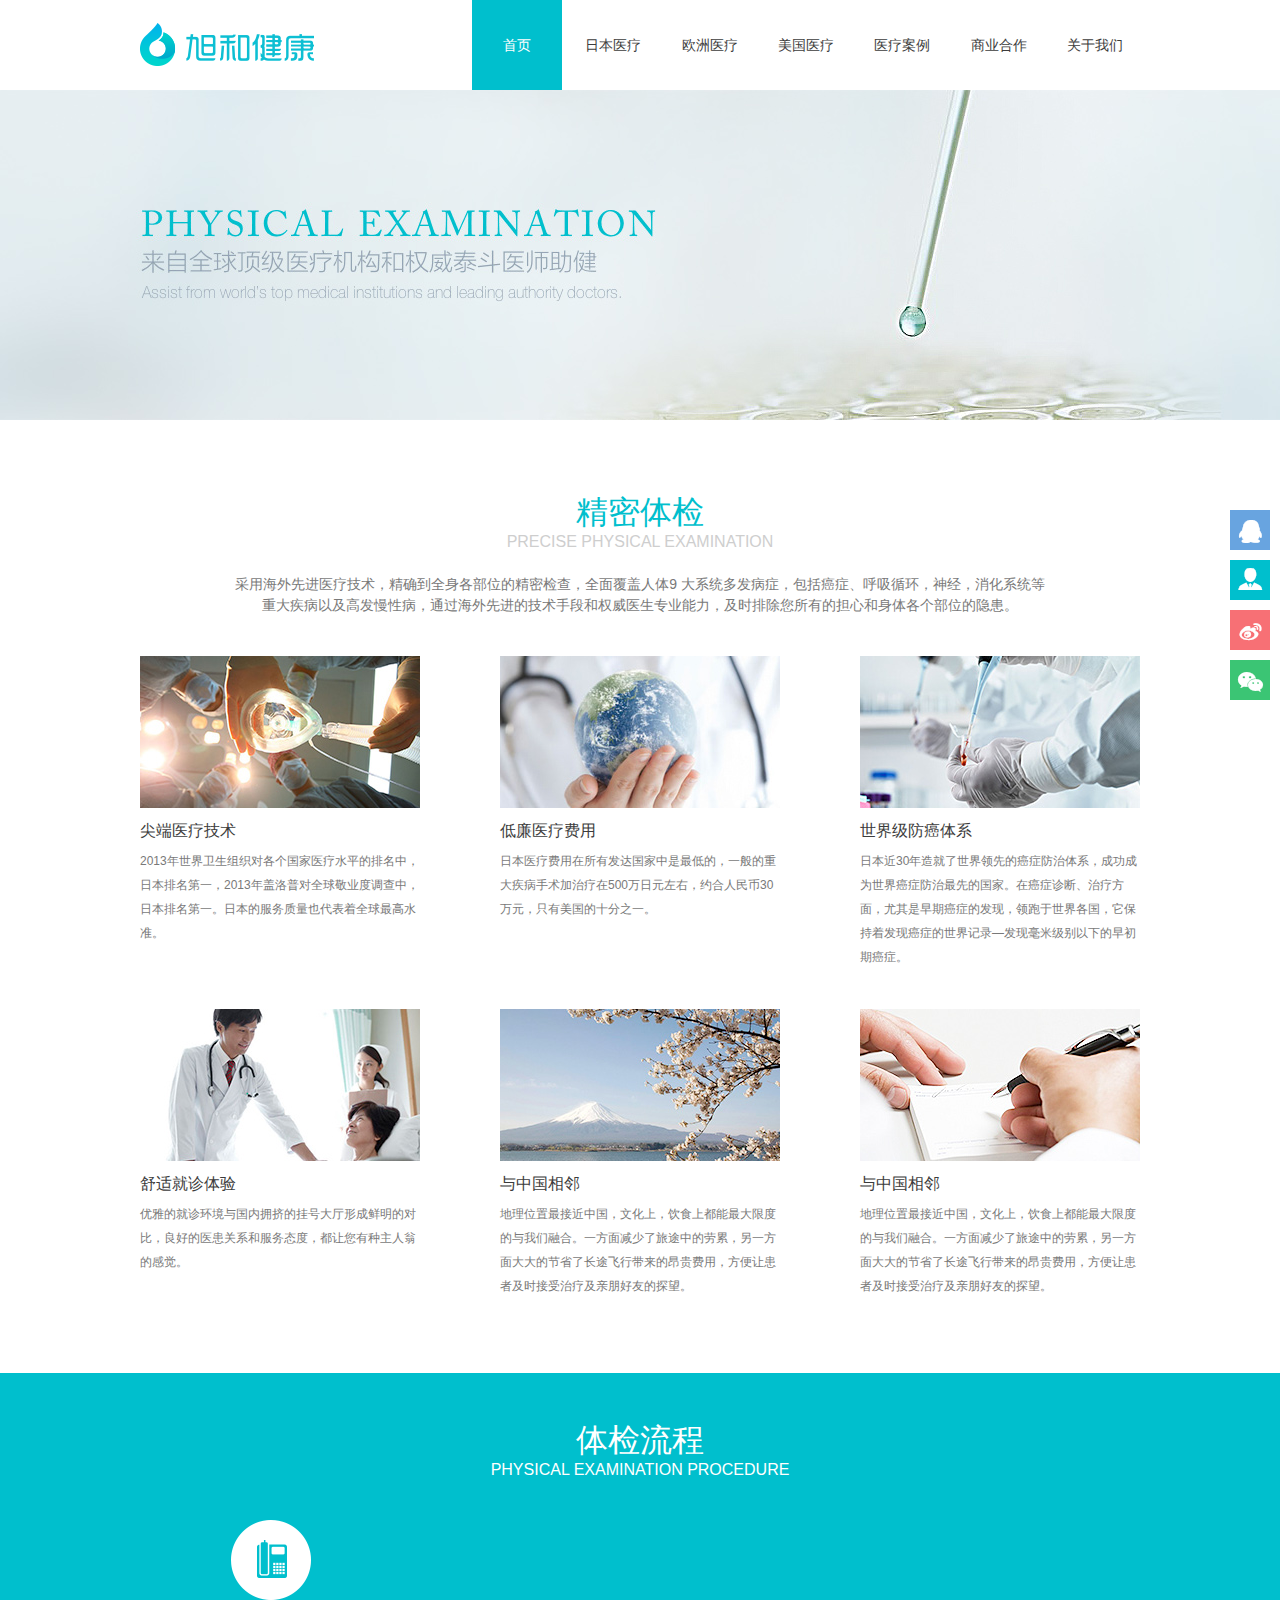
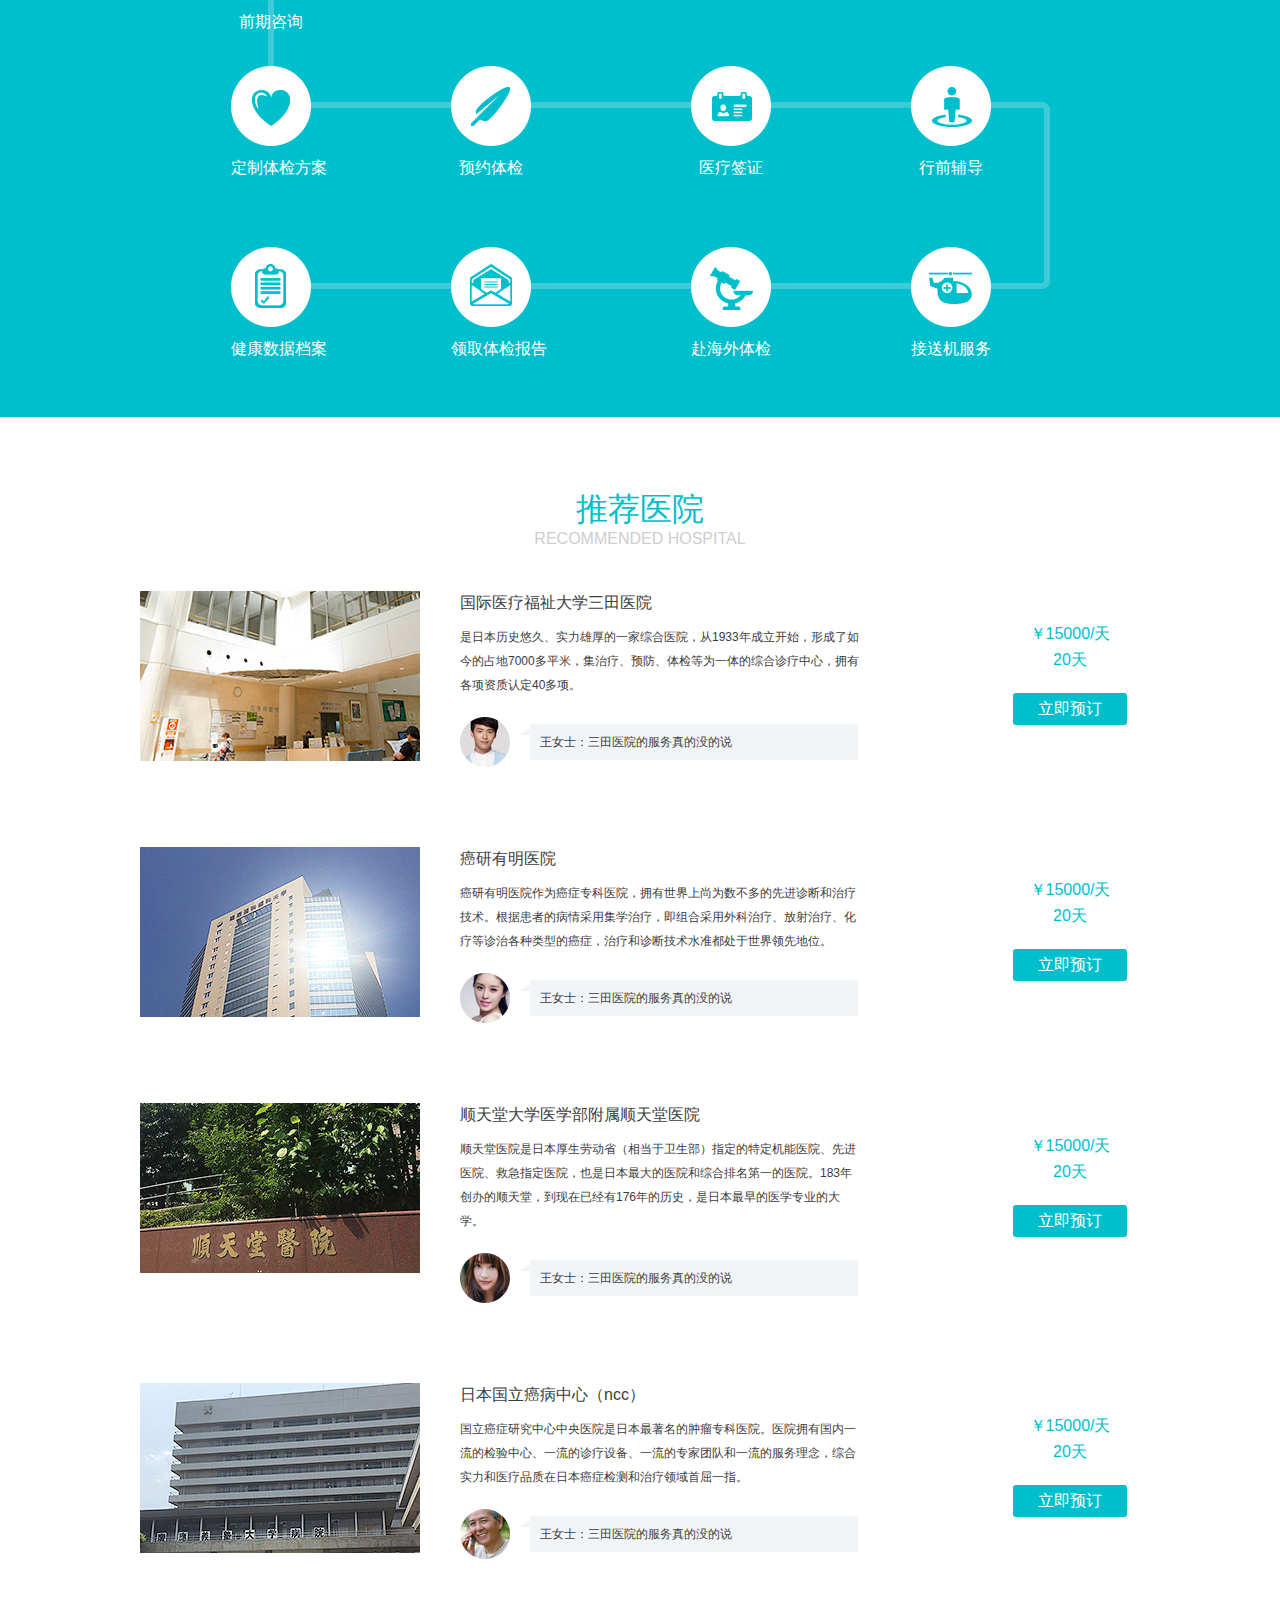
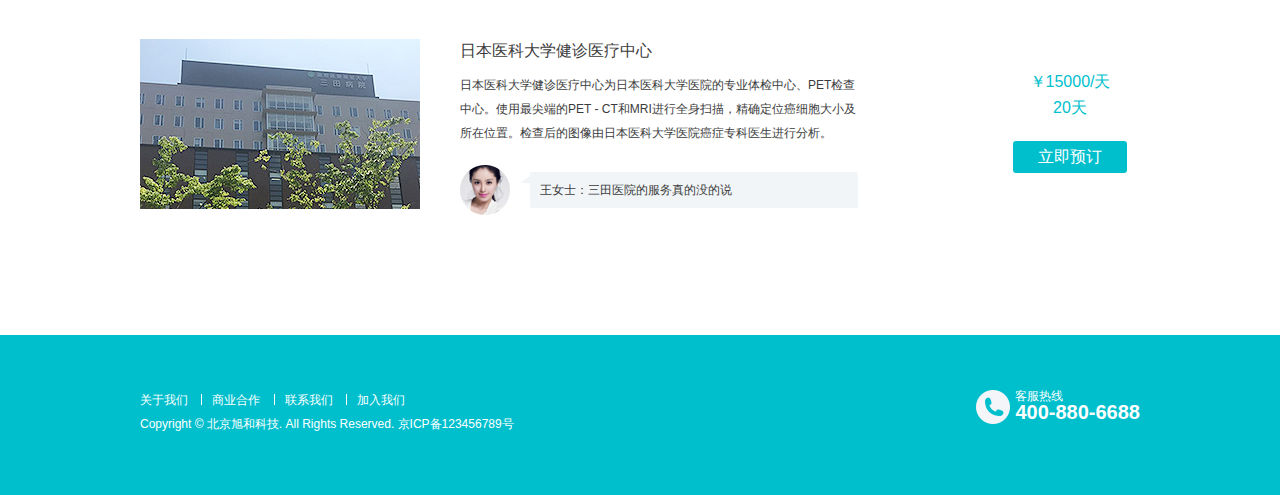
<file: exam.html>
<!DOCTYPE html>
<html>
<head>
    <meta charset="utf-8">
    <title></title>
    <link rel="stylesheet" type="text/css" href="style/reset.css">
    <link rel="stylesheet" type="text/css" href="style/common.css">
    <link rel="stylesheet" type="text/css" href="style/exam.css">
    <script src="js/jquery-1.12.0.min.js"></script>
    <script src="js/booking.js"></script>
    <script src="js/jquery.toolbar.js"></script>

</head>
<body>
    <!-- 头部 -->
    <div class="header">
        <div class="header-wrap">
            <div class="header-logo">
                <a href="index.html"><h1>旭和健康</h1></a>
            </div>
            <ul class="header-nav">
                <li class="active"><a href="index.html">首页</a></li>
                <li><a href="japan.html">日本医疗</a></li>
                <li><a href="europe.html">欧洲医疗</a></li>
                <li><a href="usa.html">美国医疗</a></li>
                <li><a href="case.html">医疗案例</a></li>
                <li><a href="business.html">商业合作</a></li>
                <li><a href="about.html">关于我们</a></li>
            </ul>
        </div>
    </div>

    <!-- 头部banner -->
    <div class="top-banner" style="background: url(images/jingmi_banner.jpg) no-repeat center top #e1eaee">
        <a href="#"></a>
    </div>

    <!-- 精密体检 -->
    <div class="exam">
        <div class="exam-inner">
            <h2>精密体检</h2>
            <span>PRECISE PHYSICAL EXAMINATION</span>
            <p>采用海外先进医疗技术，精确到全身各部位的精密检查，全面覆盖人体9 大系统多发病症，包括癌症、呼吸循环，神经，消化系统等<br/>重大疾病以及高发慢性病，通过海外先进的技术手段和权威医生专业能力，及时排除您所有的担心和身体各个部位的隐患。</p>
            <div class="exam-desc">
                <dl class="exam-figure">
                    <dt><img src="images/japan_yous01.jpg"></dt>
                    <dd><h3>尖端医疗技术</h3></dd>
                    <dd>2013年世界卫生组织对各个国家医疗水平的排名中，日本排名第一，2013年盖洛普对全球敬业度调查中，日本排名第一。日本的服务质量也代表着全球最高水准。</dd>
                </dl>
                <dl class="exam-figure">
                    <dt><img src="images/japan_yous02.jpg"></dt>
                    <dd><h3>低廉医疗费用</h3></dd>
                    <dd>日本医疗费用在所有发达国家中是最低的，一般的重大疾病手术加治疗在500万日元左右，约合人民币30万元，只有美国的十分之一。</dd>
                </dl>
                <dl class="exam-figure">
                    <dt><img src="images/japan_yous03.jpg"></dt>
                    <dd><h3>世界级防癌体系</h3></dd>
                    <dd>日本近30年造就了世界领先的癌症防治体系，成功成为世界癌症防治最先的国家。在癌症诊断、治疗方面，尤其是早期癌症的发现，领跑于世界各国，它保持着发现癌症的世界记录—发现毫米级别以下的早初期癌症。</dd>
                </dl>
                <dl class="exam-figure">
                    <dt><img src="images/japan_yous04.jpg"></dt>
                    <dd><h3>舒适就诊体验</h3></dd>
                    <dd>优雅的就诊环境与国内拥挤的挂号大厅形成鲜明的对比，良好的医患关系和服务态度，都让您有种主人翁的感觉。</dd>
                </dl>
                <dl class="exam-figure">
                    <dt><img src="images/japan_yous05.jpg"></dt>
                    <dd><h3>与中国相邻</h3></dd>
                    <dd>地理位置最接近中国，文化上，饮食上都能最大限度的与我们融合。一方面减少了旅途中的劳累，另一方面大大的节省了长途飞行带来的昂贵费用，方便让患者及时接受治疗及亲朋好友的探望。</dd>
                </dl>
                <dl class="exam-figure">
                    <dt><img src="images/japan_yous06.jpg"></dt>
                    <dd><h3>与中国相邻</h3></dd>
                    <dd>地理位置最接近中国，文化上，饮食上都能最大限度的与我们融合。一方面减少了旅途中的劳累，另一方面大大的节省了长途飞行带来的昂贵费用，方便让患者及时接受治疗及亲朋好友的探望。</dd>
                </dl>
            </div>
        </div>
    </div>
    
    <!-- 体检流程 -->
    <div class="procedure">
        <div class="procedure-inner">
            <h2>体检流程</h2>
            <span>PHYSICAL EXAMINATION PROCEDURE</span>
            <div class="procedure-info">
                <ul>
                    <li class="step1"><a href="javascript:void(0);"></a><span>前期咨询</span></li>
                    <li class="step2"><a href="javascript:void(0);"></a><span>定制体检方案</span></li>
                    <li class="step3"><a href="javascript:void(0);"></a><span>预约体检</span></li>
                    <li class="step4"><a href="javascript:void(0);"></a><span>医疗签证</span></li>
                    <li class="step5"><a href="javascript:void(0);"></a><span>行前辅导</span></li>
                    <li class="step6"><a href="javascript:void(0);"></a><span>接送机服务</span></li>
                    <li class="step7"><a href="javascript:void(0);"></a><span>赴海外体检</span></li>
                    <li class="step8"><a href="javascript:void(0);"></a><span>领取体检报告</span></li>
                    <li class="step9"><a href="javascript:void(0);"></a><span>健康数据档案</span></li>
                </ul>
            </div>
        </div>
    </div>

    <!-- 推荐医院 -->
    <div class="hospital">
        <h2>推荐医院</h2>
        <span>RECOMMENDED HOSPITAL</span>
        <div class="hospital-desc">
            <div class="hospital-item clearfix">
                <div class="hospital-imgbox">
                    <img src="images/japan_yiy01.jpg">
                </div>
                <div class="hospital-content">
                    <h3>国际医疗福祉大学三田医院</h3>
                    <p>是日本历史悠久、实力雄厚的一家综合医院，从1933年成立开始，形成了如今的占地7000多平米，集治疗、预防、体检等为一体的综合诊疗中心，拥有各项资质认定40多项。</p>
                    <dl class="feedback">
                        <dt><img src="images/avatar01.png"></dt>
                        <dd>王女士：三田医院的服务真的没的说</dd>
                    </dl>
                </div>
                <div class="booking">
                    <ul>
                        <li>￥15000/天</li>
                        <li>20天</li>
                        <li><a class="booking-btn" href="javascript:;">立即预订</a></li>
                    </ul>
                </div>
            </div>
            <div class="hospital-item clearfix">
                <div class="hospital-imgbox">
                    <img src="images/japan_yiy02.jpg">
                </div>
                <div class="hospital-content">
                    <h3>癌研有明医院</h3>
                    <p>癌研有明医院作为癌症专科医院，拥有世界上尚为数不多的先进诊断和治疗技术。根据患者的病情采用集学治疗，即组合采用外科治疗、放射治疗、化疗等诊治各种类型的癌症，治疗和诊断技术水准都处于世界领先地位。</p>
                    <dl class="feedback">
                        <dt><img src="images/avatar02.png"></dt>
                        <dd>王女士：三田医院的服务真的没的说</dd>
                    </dl>
                </div>
                <div class="booking">
                    <ul>
                        <li>￥15000/天</li>
                        <li>20天</li>
                        <li><a class="booking-btn" href="javascript:;">立即预订</a></li>
                    </ul>
                </div>
            </div>
            <div class="hospital-item clearfix">
                <div class="hospital-imgbox">
                    <img src="images/japan_yiy03.jpg">
                </div>
                <div class="hospital-content">
                    <h3>顺天堂大学医学部附属顺天堂医院</h3>
                    <p>顺天堂医院是日本厚生劳动省（相当于卫生部）指定的特定机能医院、先进医院、救急指定医院，也是日本最大的医院和综合排名第一的医院。183年创办的顺天堂，到现在已经有176年的历史，是日本最早的医学专业的大学。</p>
                    <dl class="feedback">
                        <dt><img src="images/avatar03.png"></dt>
                        <dd>王女士：三田医院的服务真的没的说</dd>
                    </dl>
                </div>
                <div class="booking">
                    <ul>
                        <li>￥15000/天</li>
                        <li>20天</li>
                        <li><a class="booking-btn" href="javascript:;">立即预订</a></li>
                    </ul>
                </div>
            </div>
            <div class="hospital-item clearfix">
                <div class="hospital-imgbox">
                    <img src="images/japan_yiy04.jpg">
                </div>
                <div class="hospital-content">
                    <h3>日本国立癌病中心（ncc）</h3>
                    <p>国立癌症研究中心中央医院是日本最著名的肿瘤专科医院。医院拥有国内一流的检验中心、一流的诊疗设备、一流的专家团队和一流的服务理念，综合实力和医疗品质在日本癌症检测和治疗领域首屈一指。</p>
                    <dl class="feedback">
                        <dt><img src="images/avatar04.png"></dt>
                        <dd>王女士：三田医院的服务真的没的说</dd>
                    </dl>
                </div>
                <div class="booking">
                    <ul>
                        <li>￥15000/天</li>
                        <li>20天</li>
                        <li><a class="booking-btn" href="javascript:;">立即预订</a></li>
                    </ul>
                </div>
            </div>
            <div class="hospital-item clearfix">
                <div class="hospital-imgbox">
                    <img src="images/japan_yiy05.jpg">
                </div>
                <div class="hospital-content">
                    <h3>日本医科大学健诊医疗中心</h3>
                    <p>日本医科大学健诊医疗中心为日本医科大学医院的专业体检中心、PET检查中心。使用最尖端的PET - CT和MRI进行全身扫描，精确定位癌细胞大小及所在位置。检查后的图像由日本医科大学医院癌症专科医生进行分析。</p>
                    <dl class="feedback">
                        <dt><img src="images/avatar05.png"></dt>
                        <dd>王女士：三田医院的服务真的没的说</dd>
                    </dl>
                </div>
                <div class="booking">
                    <ul>
                        <li>￥15000/天</li>
                        <li>20天</li>
                        <li><a class="booking-btn" href="javascript:;">立即预订</a></li>
                    </ul>
                </div>
            </div>
        </div>
    </div>

    <!-- 页尾 -->
    <div class="footer clearfix">
        <div class="footer-inner">
            <div class="footer-about">
                <ul>
                    <li class="item1"><a href="about.html">关于我们</a></li>
                    <li><a href="business.html">商业合作</a></li>
                    <li><a href="#">联系我们</a></li>
                    <li><a href="#">加入我们</a></li>
                </ul>
                <p>Copyright © 北京旭和科技. All Rights Reserved. 京ICP备123456789号</p>
            </div>

            <div class="hotline">
                <i></i>
                <span>客服热线 <em>400-880-6688</em></span>
            </div>
        </div>
    </div>


    <!--遮罩-->
    <div class="mask" id="j_mask"></div>

    <!-- 弹出层 -->
    <div class="popup" id="j_popup">
        <span class="close"></span>
        <div class="popup-inner">
            <h4>立即预定</h4>
            <div class="form-box">
                <form name="booking" action="" method="post">
                    <p><input class="popup-txt" type="text" name="usename" value="姓名"/></p>
                    <p><input class="popup-txt" type="text" name="phone" value="电话"/></p>
                    <p><input class="popup-txt" type="text" name="email" value="邮箱"/></p>
                    <textarea class="popup-txt">您的留言</textarea>
                    <div class="submit-btn">
                        <input id="booking-submit" type="button" value="提交预定"/>
                    </div>
                </form>            
            </div>
        </div>
    </div>

    <!-- 工具栏 -->
    <div class="toolbar">
        <a class="toolbar-item toolbar-qq" href="javascript:;">
            <i class="toolbar-icon icon-qq"></i>
        </a>
        <a class="toolbar-item toolbar-chat" href="javascript:;">
            <i class="toolbar-icon icon-chat"></i>
        </a>
        <a class="toolbar-item toolbar-weibo" href="javascript:;">
            <i class="toolbar-icon icon-weibo"></i>
        </a>
        <a class="toolbar-item toolbar-weixin" href="javascript:;">
            <i class="toolbar-icon icon-weixin"></i>
            <div class="toolbar-code"></div>
        </a>
        <a class="toolbar-item toolbar-backtop" id="backtop" href="javascript:;" style="display: none">
            <i class="toolbar-icon icon-top"></i>
        </a>
    </div>

    <script type="text/javascript">
        $(function(){
            $("#backtop").backTop();
        });
    </script>
</body>
</html>
</file>
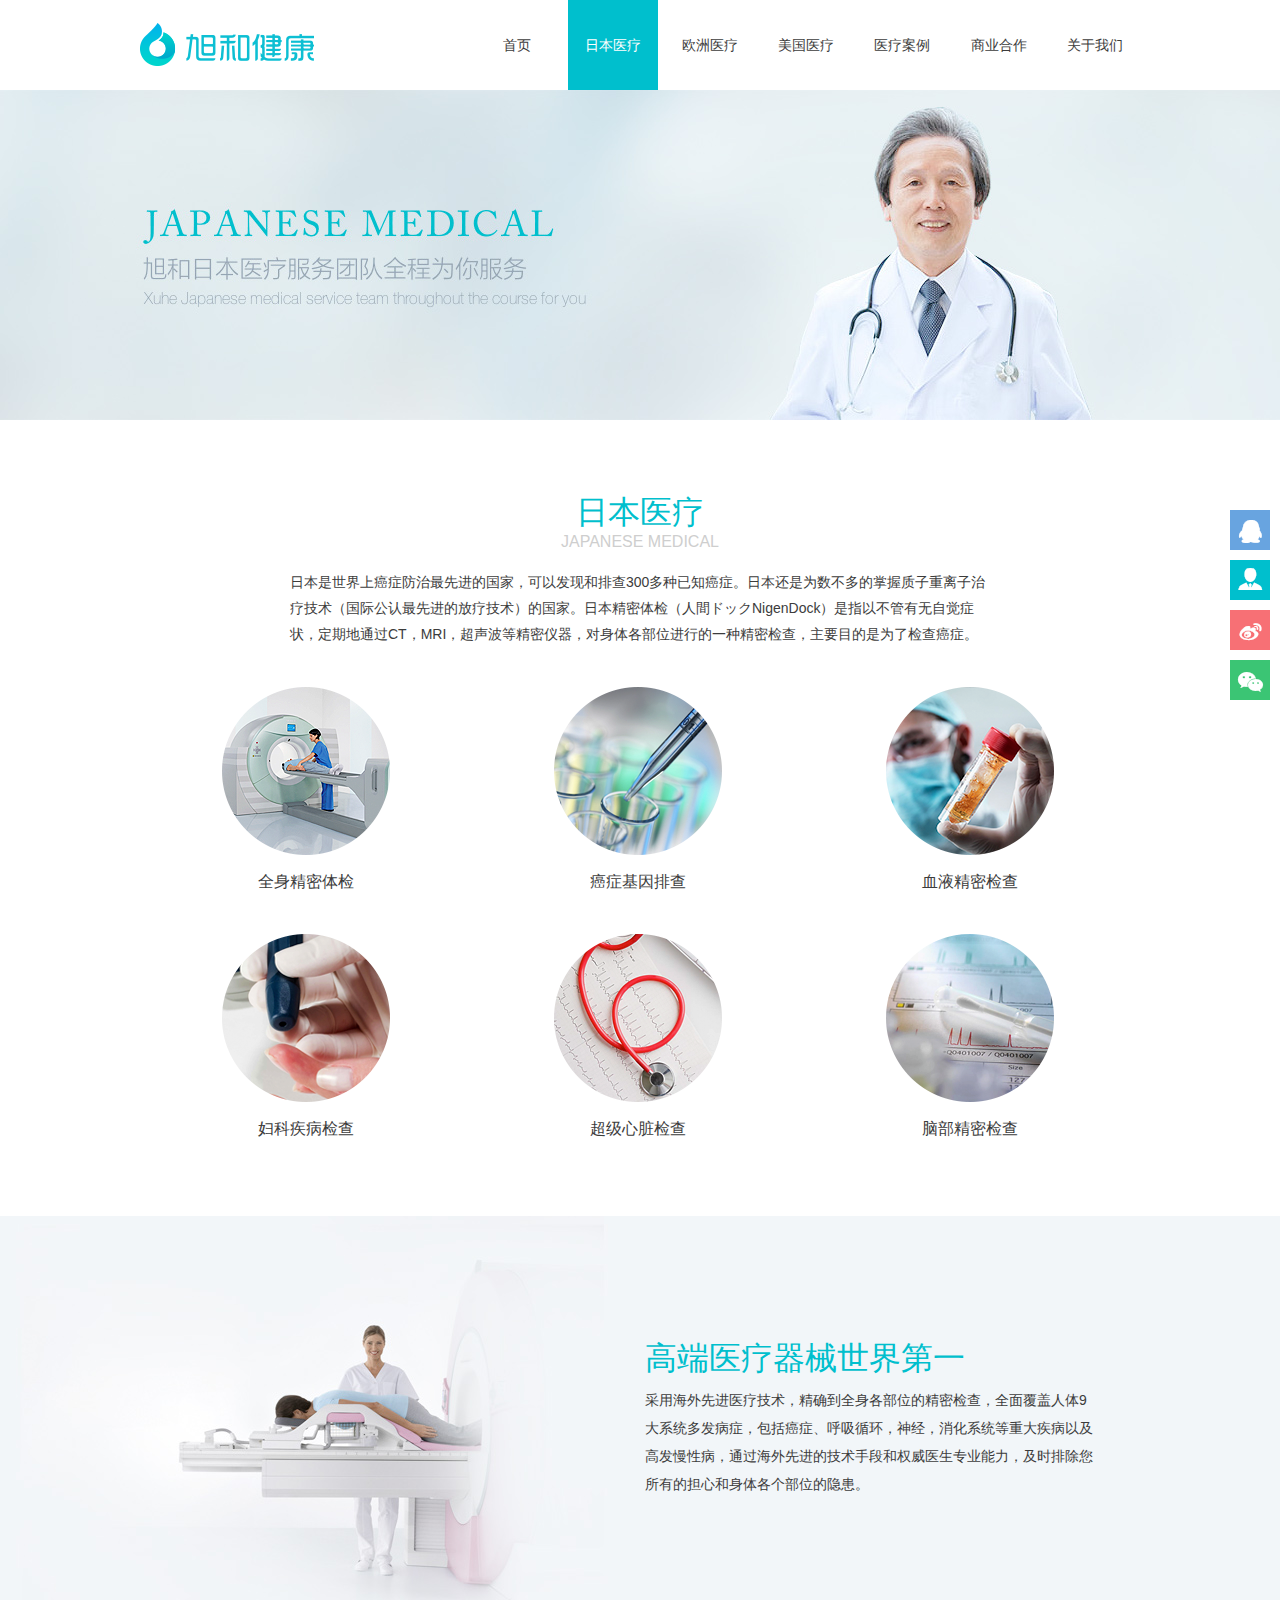
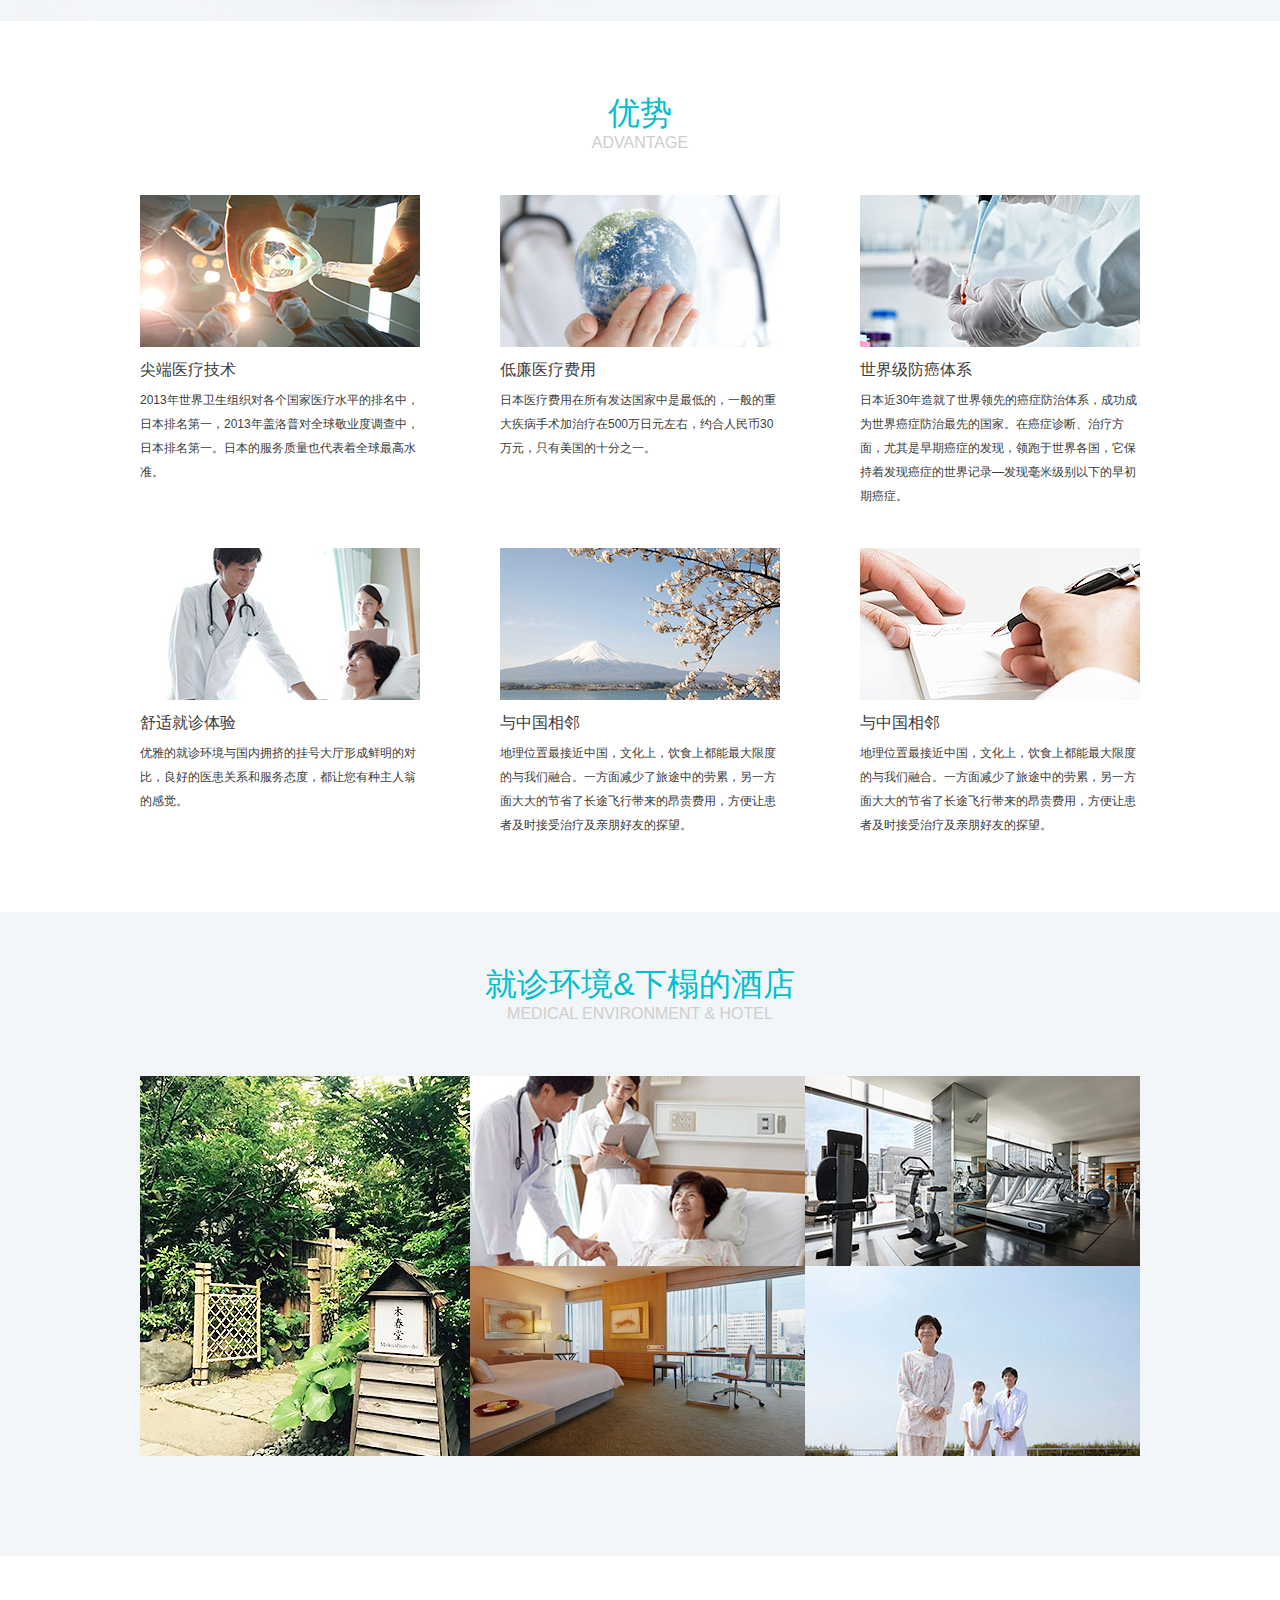
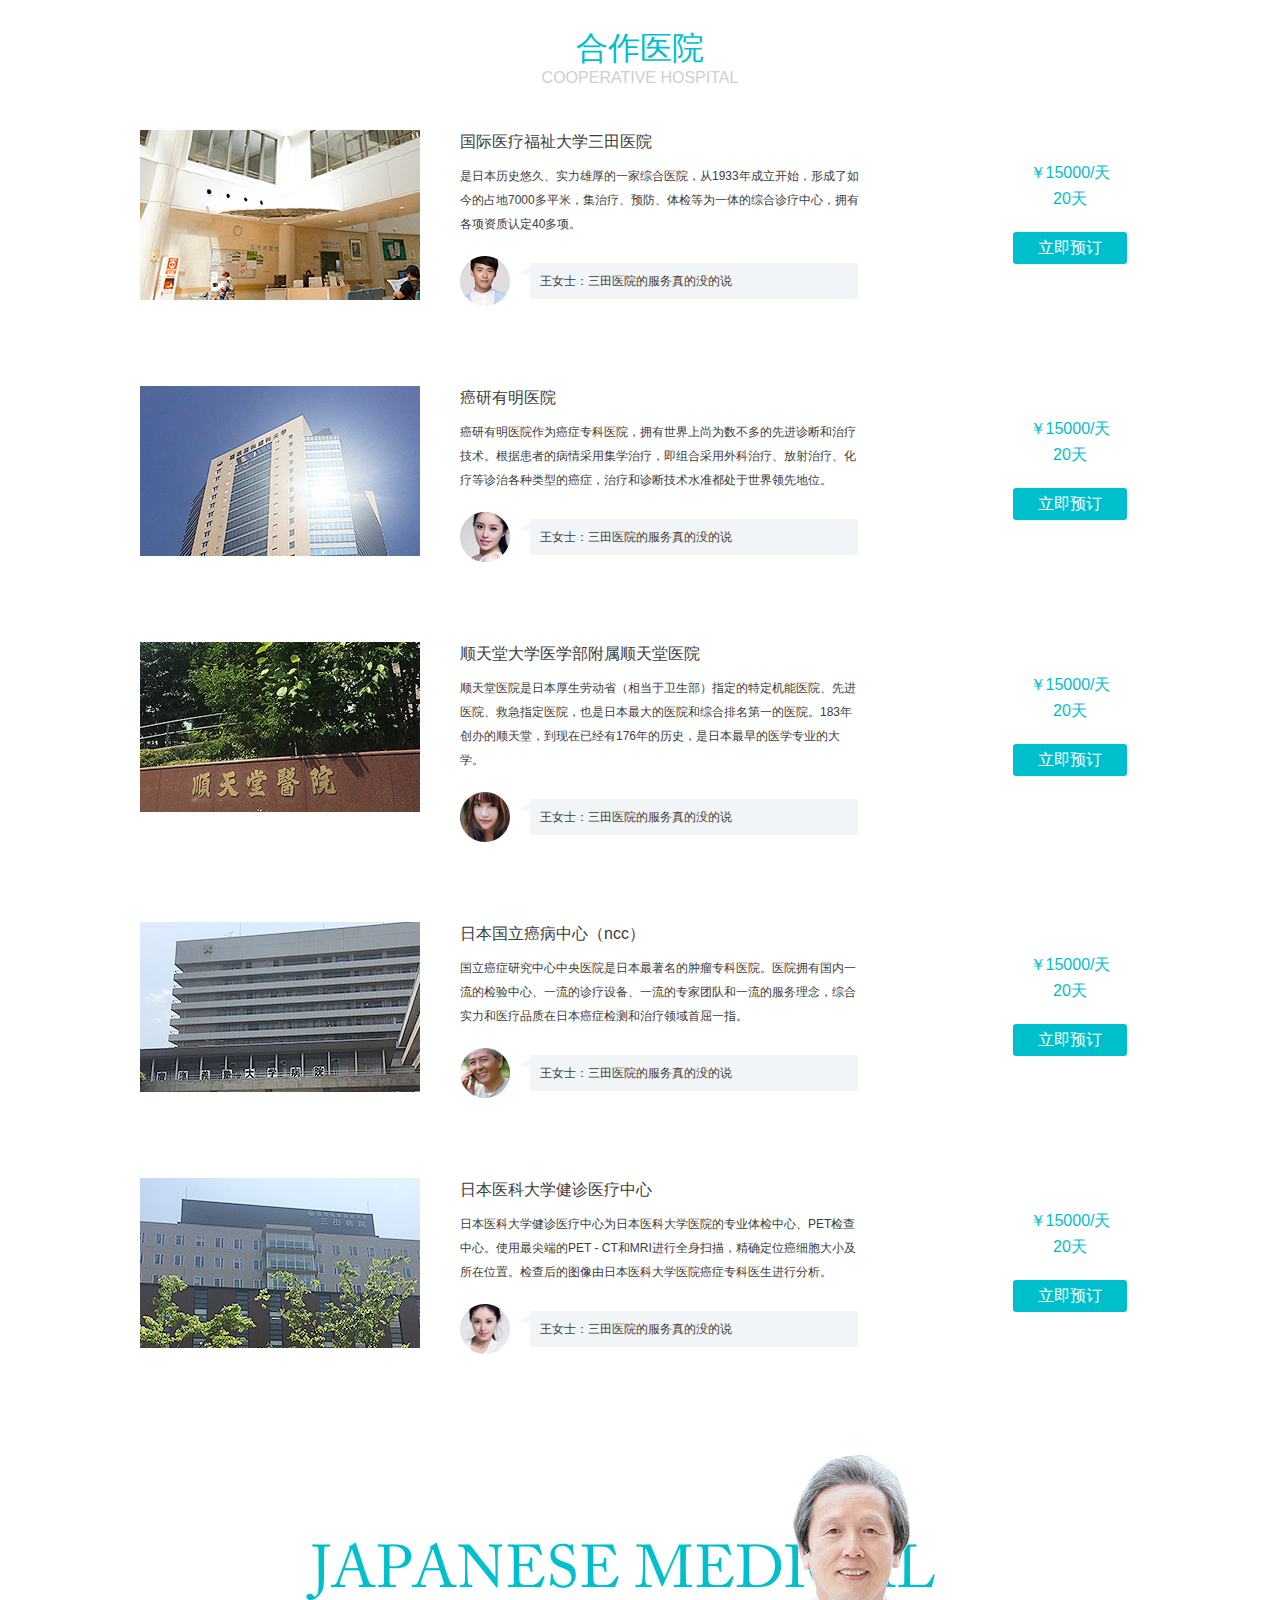
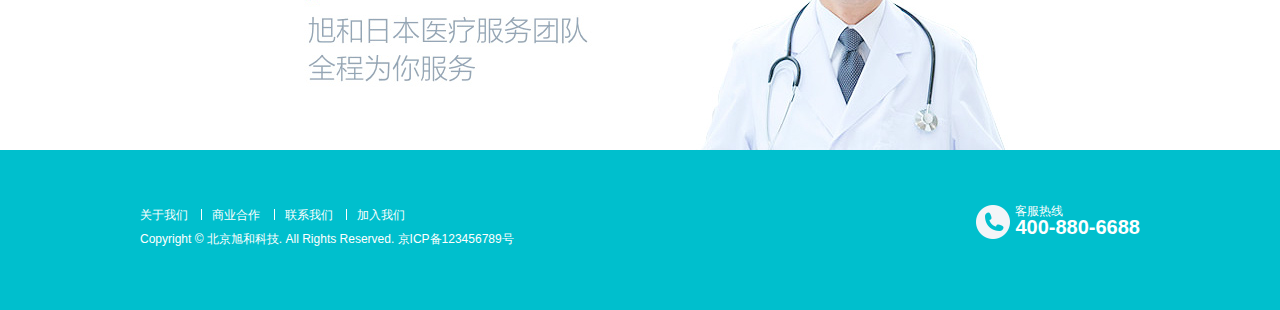
<file: japan.html>
<!DOCTYPE html>
<html>
<head>
<meta charset="utf-8">
    <title>日本医疗</title>
    <link rel="stylesheet" type="text/css" href="style/reset.css">
    <link rel="stylesheet" type="text/css" href="style/common.css">
    <link rel="stylesheet" type="text/css" href="style/japan.css">
    <script src="js/jquery-1.12.0.min.js"></script>
    <script src="js/booking.js"></script>
    <script src="js/jquery.toolbar.js"></script>
</head>
<body>
    <!-- 头部 -->
    <div class="header">
        <div class="header-wrap">
            <div class="header-logo">
                <a href="index.html"><h1>旭和健康</h1></a>
            </div>
            <ul class="header-nav">
                <li><a href="index.html">首页</a></li>
                <li class="active"><a href="japan.html">日本医疗</a></li>
                <li><a href="europe.html">欧洲医疗</a></li>
                <li><a href="usa.html">美国医疗</a></li>
                <li><a href="case.html">医疗案例</a></li>
                <li><a href="business.html">商业合作</a></li>
                <li><a href="about.html">关于我们</a></li>
            </ul>
        </div>
    </div>

    <!-- 头部banner -->
    <div class="top-banner" style="background: url(images/japan_banner.jpg) no-repeat center top #e1eaee">
        <a href="#"></a>
    </div>

    <!-- 日本医疗 -->
    <div class="medical">
        <div class="medical-inner">
            <h2>日本医疗</h2>
            <span>JAPANESE MEDICAL</span>
            <p>日本是世界上癌症防治最先进的国家，可以发现和排查300多种已知癌症。日本还是为数不多的掌握质子重离子治疗技术（国际公认最先进的放疗技术）的国家。日本精密体检（人間ドックNigenDock）是指以不管有无自觉症状，定期地通过CT，MRI，超声波等精密仪器，对身体各部位进行的一种精密检查，主要目的是为了检查癌症。</p>
            <div class="medical-desc">
                <a href="#">
                    <dl class="medical-figure">
                        <dt><img src="images/japan_yil01.png"></dt>
                        <dd>全身精密体检</dd>
                    </dl>
                </a>
                <a href="#">
                    <dl class="medical-figure">
                        <dt><img src="images/japan_yil02.png"></dt>
                        <dd>癌症基因排查</dd>
                    </dl>
                </a>
                <a href="#">
                    <dl class="medical-figure">
                        <dt><img src="images/japan_yil03.png"></dt>
                        <dd>血液精密检查</dd>
                    </dl>
                </a>
                <a href="#">
                    <dl class="medical-figure">
                        <dt><img src="images/japan_yil04.png"></dt>
                        <dd>妇科疾病检查</dd>
                    </dl>
                </a>
                <a href="#">
                    <dl class="medical-figure">
                        <dt><img src="images/japan_yil05.png"></dt>
                        <dd>超级心脏检查</dd>
                    </dl>
                </a>
                <a href="#">
                    <dl class="medical-figure">
                        <dt><img src="images/japan_yil06.png"></dt>
                        <dd>脑部精密检查</dd>
                    </dl>
                </a>
            </div>
        </div>
    </div>
    
    <!-- 医疗器械 -->
   <div class="apparatus">
       <div class="apparatus-inner">
           <div class="apparatus-desc">
               <h2>高端医疗器械世界第一</h2>
               <p>采用海外先进医疗技术，精确到全身各部位的精密检查，全面覆盖人体9 大系统多发病症，包括癌症、呼吸循环，神经，消化系统等重大疾病以及高发慢性病，通过海外先进的技术手段和权威医生专业能力，及时排除您所有的担心和身体各个部位的隐患。</p>
           </div>
       </div>
   </div>

    <!-- 优势 -->
    <div class="advantage">
        <div class="advantage-inner">
            <h2>优势</h2>
            <span>ADVANTAGE</span>
            <div class="advantage-desc">
                <dl class="advantage-figure">
                    <dt><img src="images/japan_yous01.jpg"></dt>
                    <dd><h3>尖端医疗技术</h3></dd>
                    <dd><p>2013年世界卫生组织对各个国家医疗水平的排名中，日本排名第一，2013年盖洛普对全球敬业度调查中，日本排名第一。日本的服务质量也代表着全球最高水准。</p></dd>
                </dl>
                <dl class="advantage-figure">
                    <dt><img src="images/japan_yous02.jpg"></dt>
                    <dd><h3>低廉医疗费用</h3></dd>
                    <dd><p>日本医疗费用在所有发达国家中是最低的，一般的重大疾病手术加治疗在500万日元左右，约合人民币30万元，只有美国的十分之一。</p></dd>
                </dl>
                <dl class="advantage-figure">
                    <dt><img src="images/japan_yous03.jpg"></dt>
                    <dd><h3>世界级防癌体系</h3></dd>
                    <dd><p>日本近30年造就了世界领先的癌症防治体系，成功成为世界癌症防治最先的国家。在癌症诊断、治疗方面，尤其是早期癌症的发现，领跑于世界各国，它保持着发现癌症的世界记录—发现毫米级别以下的早初期癌症。</p></dd>
                </dl>
                <dl class="advantage-figure">
                    <dt><img src="images/japan_yous04.jpg"></dt>
                    <dd><h3>舒适就诊体验</h3></dd>
                    <dd><p>优雅的就诊环境与国内拥挤的挂号大厅形成鲜明的对比，良好的医患关系和服务态度，都让您有种主人翁的感觉。</p></dd>
                </dl>
                <dl class="advantage-figure">
                    <dt><img src="images/japan_yous05.jpg"></dt>
                    <dd><h3>与中国相邻</h3></dd>
                    <dd><p>地理位置最接近中国，文化上，饮食上都能最大限度的与我们融合。一方面减少了旅途中的劳累，另一方面大大的节省了长途飞行带来的昂贵费用，方便让患者及时接受治疗及亲朋好友的探望。</p></dd>
                </dl>
                <dl class="advantage-figure">
                    <dt><img src="images/japan_yous06.jpg"></dt>
                    <dd><h3>与中国相邻</h3></dd>
                    <dd><p>地理位置最接近中国，文化上，饮食上都能最大限度的与我们融合。一方面减少了旅途中的劳累，另一方面大大的节省了长途飞行带来的昂贵费用，方便让患者及时接受治疗及亲朋好友的探望。</p></dd>
                </dl>
            </div>
        </div>
    </div>

    <!-- 就诊环境、酒店 -->
    <div class="hotel">
        <h2>就诊环境&下榻的酒店</h2>
        <span>MEDICAL ENVIRONMENT & HOTEL</span>
        <div class="hotel-desc">
            <div class="hotel-item item1"><img src="images/japan_huanj01.jpg"></div>
            <div class="hotel-item"><img src="images/japan_huanj02.jpg"></div>
            <div class="hotel-item"><img src="images/japan_huanj03.jpg"></div>
            <div class="hotel-item"><img src="images/japan_huanj04.jpg"></div>
            <div class="hotel-item"><img src="images/japan_huanj05.jpg"></div>
        </div>
    </div>

    <!-- 合作医院 -->
    <div class="hospital">
        <h2>合作医院</h2>
        <span>COOPERATIVE HOSPITAL</span>
        <div class="hospital-desc">
            <div class="hospital-item clearfix">
                <div class="hospital-imgbox">
                    <img src="images/japan_yiy01.jpg">
                </div>
                <div class="hospital-content">
                    <h3>国际医疗福祉大学三田医院</h3>
                    <p>是日本历史悠久、实力雄厚的一家综合医院，从1933年成立开始，形成了如今的占地7000多平米，集治疗、预防、体检等为一体的综合诊疗中心，拥有各项资质认定40多项。</p>
                    <dl class="feedback">
                        <dt><img src="images/avatar01.png"></dt>
                        <dd>王女士：三田医院的服务真的没的说</dd>
                    </dl>
                </div>
                <div class="booking">
                    <ul>
                        <li>￥15000/天</li>
                        <li>20天</li>
                        <li><a class="booking-btn" href="javascript:;">立即预订</a></li>
                    </ul>
                </div>
            </div>
            <div class="hospital-item clearfix">
                <div class="hospital-imgbox">
                    <img src="images/japan_yiy02.jpg">
                </div>
                <div class="hospital-content">
                    <h3>癌研有明医院</h3>
                    <p>癌研有明医院作为癌症专科医院，拥有世界上尚为数不多的先进诊断和治疗技术。根据患者的病情采用集学治疗，即组合采用外科治疗、放射治疗、化疗等诊治各种类型的癌症，治疗和诊断技术水准都处于世界领先地位。</p>
                    <dl class="feedback">
                        <dt><img src="images/avatar02.png"></dt>
                        <dd>王女士：三田医院的服务真的没的说</dd>
                    </dl>
                </div>
                <div class="booking">
                    <ul>
                        <li>￥15000/天</li>
                        <li>20天</li>
                        <li><a class="booking-btn" href="javascript:;">立即预订</a></li>
                    </ul>
                </div>
            </div>
            <div class="hospital-item clearfix">
                <div class="hospital-imgbox">
                    <img src="images/japan_yiy03.jpg">
                </div>
                <div class="hospital-content">
                    <h3>顺天堂大学医学部附属顺天堂医院</h3>
                    <p>顺天堂医院是日本厚生劳动省（相当于卫生部）指定的特定机能医院、先进医院、救急指定医院，也是日本最大的医院和综合排名第一的医院。183年创办的顺天堂，到现在已经有176年的历史，是日本最早的医学专业的大学。</p>
                    <dl class="feedback">
                        <dt><img src="images/avatar03.png"></dt>
                        <dd>王女士：三田医院的服务真的没的说</dd>
                    </dl>
                </div>
                <div class="booking">
                    <ul>
                        <li>￥15000/天</li>
                        <li>20天</li>
                        <li><a class="booking-btn" href="javascript:;">立即预订</a></li>
                    </ul>
                </div>
            </div>
            <div class="hospital-item clearfix">
                <div class="hospital-imgbox">
                    <img src="images/japan_yiy04.jpg">
                </div>
                <div class="hospital-content">
                    <h3>日本国立癌病中心（ncc）</h3>
                    <p>国立癌症研究中心中央医院是日本最著名的肿瘤专科医院。医院拥有国内一流的检验中心、一流的诊疗设备、一流的专家团队和一流的服务理念，综合实力和医疗品质在日本癌症检测和治疗领域首屈一指。</p>
                    <dl class="feedback">
                        <dt><img src="images/avatar04.png"></dt>
                        <dd>王女士：三田医院的服务真的没的说</dd>
                    </dl>
                </div>
                <div class="booking">
                    <ul>
                        <li>￥15000/天</li>
                        <li>20天</li>
                        <li><a class="booking-btn" href="javascript:;">立即预订</a></li>
                    </ul>
                </div>
            </div>
            <div class="hospital-item clearfix">
                <div class="hospital-imgbox">
                    <img src="images/japan_yiy05.jpg">
                </div>
                <div class="hospital-content">
                    <h3>日本医科大学健诊医疗中心</h3>
                    <p>日本医科大学健诊医疗中心为日本医科大学医院的专业体检中心、PET检查中心。使用最尖端的PET - CT和MRI进行全身扫描，精确定位癌细胞大小及所在位置。检查后的图像由日本医科大学医院癌症专科医生进行分析。</p>
                    <dl class="feedback">
                        <dt><img src="images/avatar05.png"></dt>
                        <dd>王女士：三田医院的服务真的没的说</dd>
                    </dl>
                </div>
                <div class="booking">
                    <ul>
                        <li>￥15000/天</li>
                        <li>20天</li>
                        <li><a class="booking-btn" href="javascript:;">立即预订</a></li>
                    </ul>
                </div>
            </div>
        </div>
    </div>

    <!-- 底部banner -->
    <div class="bottom-banner" style="background:url(images/japan_bottom.jpg) no-repeat center bottom #fff;"></div>

    <!-- 页尾 -->
    <div class="footer clearfix">
        <div class="footer-inner">
            <div class="footer-about">
                <ul>
                    <li class="item1"><a href="about.html">关于我们</a></li>
                    <li><a href="business.html">商业合作</a></li>
                    <li><a href="#">联系我们</a></li>
                    <li><a href="#">加入我们</a></li>
                </ul>
                <p>Copyright © 北京旭和科技. All Rights Reserved. 京ICP备123456789号</p>
            </div>

            <div class="hotline">
                <i></i>
                <span>客服热线 <em>400-880-6688</em></span>
            </div>
        </div>
    </div>

    <!--遮罩-->
    <div class="mask" id="j_mask"></div>

    <!-- 弹出层 -->
    <div class="popup" id="j_popup">
        <span class="close"></span>
        <div class="popup-inner">
            <h4>立即预定</h4>
            <div class="form-box">
                <form name="booking" action="" method="post">
                    <p><input class="popup-txt" type="text" name="usename" value="姓名"/></p>
                    <p><input class="popup-txt" type="text" name="phone" value="电话"/></p>
                    <p><input class="popup-txt" type="text" name="email" value="邮箱"/></p>
                    <textarea class="popup-txt">您的留言</textarea>
                    <div class="submit-btn">
                        <input id="booking-submit" type="button" value="提交预定"/>
                    </div>
                </form>            
            </div>
        </div>
    </div>

        <!-- 工具栏 -->
    <div class="toolbar">
        <a class="toolbar-item toolbar-qq" href="javascript:;">
            <i class="toolbar-icon icon-qq"></i>
        </a>
        <a class="toolbar-item toolbar-chat" href="javascript:;">
            <i class="toolbar-icon icon-chat"></i>
        </a>
        <a class="toolbar-item toolbar-weibo" href="javascript:;">
            <i class="toolbar-icon icon-weibo"></i>
        </a>
        <a class="toolbar-item toolbar-weixin" href="javascript:;">
            <i class="toolbar-icon icon-weixin"></i>
            <div class="toolbar-code"></div>
        </a>
        <a class="toolbar-item toolbar-backtop" id="backtop"  href="javascript:;" style="display: none">
            <i class="toolbar-icon icon-top"></i>
        </a>
    </div>
    <script type="text/javascript">
        $(function(){
            $("#backtop").backTop();
        });
    </script>
</body>
</html>
</file>
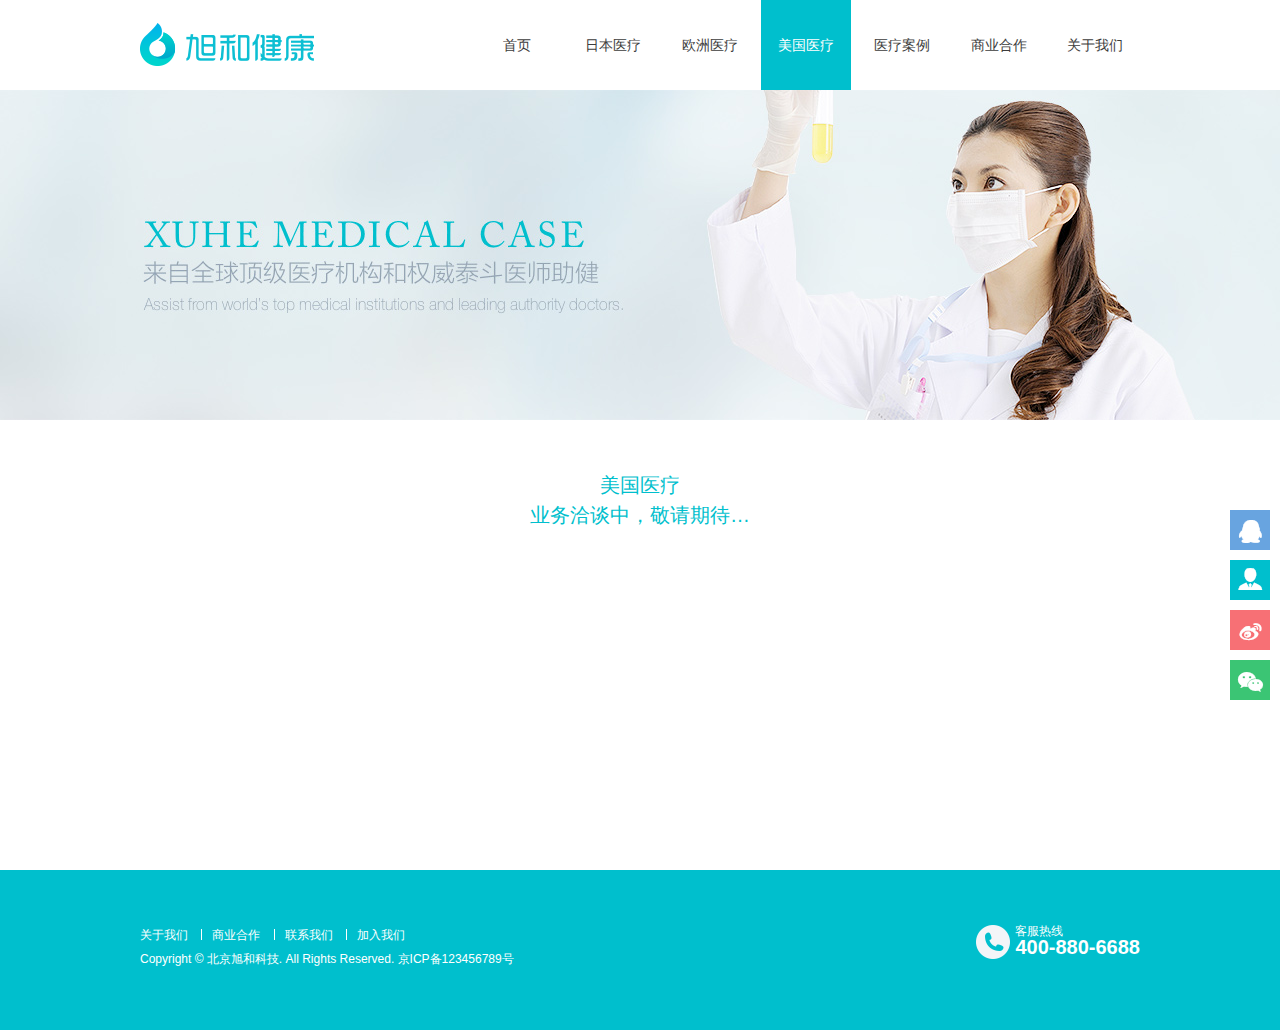
<file: usa.html>
<!DOCTYPE html>
<html>
<head>
    <meta charset="utf-8">
    <title></title>
    <link rel="stylesheet" type="text/css" href="style/reset.css">
    <link rel="stylesheet" type="text/css" href="style/common.css">
    <link rel="stylesheet" type="text/css" href="style/usa.css">
    <script src="js/jquery-1.12.0.min.js"></script>
    <script src="js/jquery.toolbar.js"></script>
</head>
<body>
    <!-- 头部 -->
    <div class="header">
        <div class="header-wrap">
            <div class="header-logo">
                <a href="index.html"><h1>旭和健康</h1></a>
            </div>
            <ul class="header-nav">
                <li><a href="index.html">首页</a></li>
                <li><a href="japan.html">日本医疗</a></li>
                <li><a href="europe.html">欧洲医疗</a></li>
                <li class="active"><a href="usa.html">美国医疗</a></li>
                <li><a href="case.html">医疗案例</a></li>
                <li><a href="business.html">商业合作</a></li>
                <li><a href="about.html">关于我们</a></li>
            </ul>
        </div>
    </div>

    <!-- 头部banner -->
    <div class="top-banner" style="background: url(images/case_banner.jpg) no-repeat center top #e5eef1">
        <a href="#"></a>
    </div>

    <div class="content">
        <p>美国医疗</p>
        <p>业务洽谈中，敬请期待…</p>
    </div>


    <!-- 页尾 -->
    <div class="footer clearfix">
        <div class="footer-inner">
            <div class="footer-about">
                <ul>
                    <li class="item1"><a href="about.html">关于我们</a></li>
                    <li><a href="business.html">商业合作</a></li>
                    <li><a href="#">联系我们</a></li>
                    <li><a href="#">加入我们</a></li>
                </ul>
                <p>Copyright © 北京旭和科技. All Rights Reserved. 京ICP备123456789号</p>
            </div>

            <div class="hotline">
                <i></i>
                <span>客服热线 <em>400-880-6688</em></span>
            </div>
        </div>
    </div>

    <!-- 工具栏 -->
    <div class="toolbar">
        <a class="toolbar-item toolbar-qq" href="javascript:;">
            <i class="toolbar-icon icon-qq"></i>
        </a>
        <a class="toolbar-item toolbar-chat" href="javascript:;">
            <i class="toolbar-icon icon-chat"></i>
        </a>
        <a class="toolbar-item toolbar-weibo" href="javascript:;">
            <i class="toolbar-icon icon-weibo"></i>
        </a>
        <a class="toolbar-item toolbar-weixin" href="javascript:;">
            <i class="toolbar-icon icon-weixin"></i>
            <div class="toolbar-code"></div>
        </a>
        <a class="toolbar-item toolbar-backtop" id="backtop" href="javascript:;" style="display: none">
            <i class="toolbar-icon icon-top"></i>
        </a>
    </div>

    <script type="text/javascript">
        $(function(){
            $("#backtop").backTop();
        });
    </script>
</body>
</html>
</file>
<file: style/common.css>
html, body, div, span, applet, object, iframe, h1, h2, h3, h4, h5, h6, p, blockquote, pre, a, abbr, acronym, address, big, cite, code, del, dfn, em, font, img, ins, kbd, q, s, samp, small, strike, strong, sub, sup, tt, var, dl, dt, dd, ol, ul, li, fieldset, form, label, legend, table, caption, tbody, tfoot, thead, tr, th, td, section, article, aside, header, footer, nav, dialog, figure, menu, hgroup, iframe {
    margin: 0;
    padding: 0;
    -webkit-font-smoothing: antialiased;
    font-family: 'Lantinghei SC', 'Open Sans', Arial, 'Hiragino Sans GB', 'Microsoft YaHei', '微软雅黑', 'STHeiti', 'WenQuanYi Micro Hei', SimSun, sans-serif;
    border: 0;
}
body {
    font-size: 12px;
    line-height: 1.5;
    color: #3c3c3c;
    background: #fff;
}
a, a:hover {
    text-decoration: none;
}
a {
    text-decoration: none;
    color: #3c3c3c;
    -moz-transition: color 0.3s ease;
    -ms-transition: color 0.3s ease;
    -o-transition: color 0.3 ease;
    -webkit-transition: color 0.3s ease;
    transition: color 0.3s ease;
}
a:hover {
    color: #00bfcd;
}

.clearfix:before,.clearfix:after{ 
    content:""; 
    display:table; 
} 
.clearfix:after{clear:both;} 
.clearfix{ 
    *zoom:1;/*IE/7/6*/
}

@font-face {font-family: 'iconfont';
    src: url(../iconfont/iconfont.eot); /* IE9*/
    src: url(../iconfont/iconfont.eot) format('embedded-opentype'), /* IE6-IE8 */
    url(../iconfont/iconfont.woff) format('woff'), /* chrome、firefox */
    url(../iconfont/iconfont.ttf) format('truetype'), /* chrome、firefox、opera、Safari, Android, iOS 4.2+*/
    url(../iconfont/iconfont.svg) format('svg'); /* iOS 4.1- */
}
[class^="icon-"],[class*=" icon-"]{
    font-family:"iconfont" !important;
    font-size:16px;font-style:normal;
    -webkit-font-smoothing: antialiased;
    -webkit-text-stroke-width: 0.2px;
    -moz-osx-font-smoothing: grayscale;
}

/*工具栏*/
.icon-qq:before { content: "\e600"; }
.icon-chat:before { content: "\e604"; }
.icon-weibo:before { content: "\e601"; }
.icon-weixin:before { content: "\e602"; }
.icon-top:before { content: "\e603"; }

.toolbar{
    position: fixed;
    right: 10px;
    bottom: 200px;
}
.toolbar-item{
    position: relative;
    display: block;
    width: 40px;
    height: 40px;
    margin-top: 10px;
    transition: background-color 0.3s ease-in-out;
}
.toolbar-qq{
    background: #68a4e0;
}
.toolbar-qq:hover{
    background: #498ed3;
}
.toolbar-chat{
    background: #00bfcd;
}
.toolbar-chat:hover{
    background: #0bacb8;
}
.toolbar-weibo{
    background: #f77075;
}
.toolbar-weibo:hover{
    background: #ef5c61;
}
.toolbar-weixin{
    background: #3bc574;
}
.toolbar-weixin:hover{
    background: #2aaf61;
}
.toolbar-backtop{
    background: #f0b421;
}
.toolbar-backtop:hover{
    background: #dca41b;
}
.toolbar-icon{
    display: block;
    color: #fff;
    font-size: 25px;
    text-align: center;
    line-height: 40px;
}
.toolbar-code{
    position: absolute;
    left: -138px;
    top: 0;
    width: 130px;
    height: 130px;
    background: url(../images/qrcode.png) no-repeat center center #fff;
    border: 1px solid #e6e6e6;
    box-shadow: -1px 2px 4px rgba(0,0,0,.3);
    opacity: 0;
    transform: scale(0.01);
    transform-origin: right top;
    transition: all 0.3s
}
.toolbar-weixin:hover .toolbar-code{
    opacity: 1;
    transform: scale(1);
}

/*头部*/
.header {
    width: 100%;
    min-width: 1000px;
    height: 90px;
    background: #fff;
}
.header .header-wrap {
    width: 1000px;
    margin: 0 auto;
}
.header-wrap .header-logo {
    float: left;
}
.header-wrap .header-logo a {
    display: block;
    width: 174px;
    height: 43px;
    margin-top: 23px;
    background: url(../images/logo.png) no-repeat;
}
.header-wrap .header-logo h1 {
    text-indent: -2000px;
}
.header-wrap .header-nav {
    float: right;
}
.header-wrap .header-nav li {
    display: inline-block;
    width: 90px;
    height: 90px;
    margin-left: 3px;
    font-size: 14px;
    line-height: 90px;
    text-align: center;
}
.header-wrap .header-nav li a {
    display: block;
    width: 100%;
    height: 100%;
    transition: none;
}
.header-wrap .header-nav li a:hover{
    color: #fff;
    background: #00bfcd;
}

.header-wrap .header-nav .active a{
    color: #fff;
    background: #00bfcd;    
}


/*页尾*/
.footer{
    clear: both;
    width: 100%;
    min-width: 1000px;
    height: 160px;
    background: #00bfcd;
    color: #fff;
}
.footer a{
    color: #fff;
}
.footer a:hover{
    text-decoration: underline;
}
.footer .footer-inner{
    width: 1000px;
    margin: 0 auto;
}
.footer .footer-about{
    float: left;
}
.footer .footer-about ul{
    margin-top: 50px;
}
.footer .footer-about ul li{
    display: inline;
    font-weight: 500;
    line-height: 30px;
}
.footer .footer-about ul .item1:before{
    display: none;
}
.footer .footer-about ul li:before{
    content: " ";
    display: inline-block;
    width: 1px;
    height: 11px;
    margin: 0 10px;
    background: #fff;
    vertical-align: -1px;
}
.footer .hotline{
    float: right;
    margin-top: 55px;
}
.footer .hotline i{
    float: left;
    width: 34px;
    height: 34px;
    margin-right: 5px;
    background: url(../images/kefu_icon.png) no-repeat center center;
}
.footer .hotline span{
    float: right;
    line-height: 1;
}
.footer .hotline em{
    display: block;
    font-size: 20px;
    font-style: normal;
    font-weight: bold;
}
</file>
<file: style/index.css>
/*轮播图*/
.banner {
    clear: both;
    width: 100%;
    min-width: 1000px;
    height: 560px;
}

/*promo*/
.promo {
    position: relative;
    overflow: hidden;
}
.promo .promo-main {
    position: absolute;
}
.promo .promo-main .promo-panel {
    float: left;
}
.promo .promo-main .banner-item {
    width: 100%;
    height: 560px;
}
.banner .promo-panel a {
    display: block;
    width: 100%;
    height: 100%;
}
.promo .promo-main .promo-panel img {
    max-width: 100%;
    max-height: 100%;
}
.promo .promo-extra .promo-nav {
    position: absolute;
    z-index: 10;
    bottom: 15px;
    left: 50%;
    height: 13px;
    margin-left: -38px;
    font-size: 0;
    text-align: center;
}
.promo .promo-extra .promo-nav .promo-item {
    display: inline-block;
    width: 13px;
    height: 13px;
    margin: 0 3px;
    cursor: pointer;
    border-radius: 50%;
    background: #b7b7b7;
}
.promo .promo-extra .promo-nav .promo-select {
    background: #00bfcd;
}
.promo .promo-extra .promo-page {
    display: none;
}
.promo .promo-extra .promo-page a {
    position: absolute;
    top: 50%;
    width: 30px;
    height: 60px;
    margin-top: -30px;
    font-family: 'simsun';
    font-size: 22px;
    font-weight: bold;
    line-height: 60px;
    transition: all  .3s;
    text-align: center;
    color: #fff;
    background-color: rgba(0, 0, 0, .3);
}
.promo .promo-extra .promo-page a:hover {
    background-color: rgba(0, 0, 0, .5);
}
.promo .promo-extra .promo-prev {
    left: 0;
}
.promo .promo-extra .promo-next {
    right: 0;
}


/*精密体检*/
.exam {
    clear: both;
    width: 100%;
    min-width: 1000px;
    margin-top: 75px;
    border-bottom: 1px solid #ebeef2;
}
.exam .exam-inner {
    width: 1000px;
    min-height: 195px;
    margin: 0 auto;
    background: url(../images/index_jm.jpg) no-repeat left bottom;
}
.exam-inner .exam-desc {
    width: 630px;
    margin-left: 370px;
}
.exam-inner .exam-desc h2 {
    display: inline;
    font-size: 32px;
    color: #00bfcd;
}
.exam-inner .exam-desc span {
    font-size: 16px;
    color: #cecece;
}
.exam-inner .exam-desc p{
    font-size: 14px;
    line-height: 28px;
}
.exam-inner .exam-desc .exam-more{
    display: block;
    width: 90px;
    height: 28px;
    margin-top: 10px;
    text-align: center;
    line-height: 28px;
    font-weight: 500;
    color: #fff;
    background: #00bfcd;
    -webkit-transition: background-color 0.3s ease-in-out;
    -moz-transition: background-color 0.3s ease-in-out;
    -ms-transition: background-color 0.3s ease-in-out;
    -o-transition: background-color 0.3s ease-in-out;
    transition: background-color 0.3s ease-in-out;
}
.exam-inner .exam-desc .exam-more:hover{
    background: #03b0bd;
}
.exam-inner .exam-desc .exam-more:before{
    content: " ";
    display: inline-block;
    width: 12px;
    height: 12px;
    margin-right: 5px;
    background: url(../images/btn_icon.png) no-repeat center center;
    vertical-align: -2px;
}


/*海外医疗*/ 
.medical{
    clear: both;
    width: 100%;
    min-width: 1000px;
    margin-top: 75px;
    text-align: center;
}
.medical a{
    -webkit-transition: all 0.3s;
    -moz-transition: all 0.3s;
    -ms-transition: all 0.3s;
    -o-transition: all 0.3s;
    transition: all 0.3s;    
}
.medical a:hover{
    color: #000;
}
.medical a:hover img{
    opacity: 0.7;
    filter: alpha(opacity=50);    
}
.medical h2{
    font-size: 32px;
    color: #00bfcd;
}
.medical span {
    display: block;
    font-size: 16px;
    color: #cecece;
}
.medical .medical-desc{
    width: 1000px;
    margin: 50px auto 0;
}
.medical-desc .medical-figure{
    float: left;
    width: 222px;
    margin: 0 55px;
}
.medical-desc .medical-figure dt{
    width: 168px;
    height: 168px;
    margin: 0 auto 10px;
    overflow: hidden;
    vertical-align: middle;
}
.medical-desc .medical-figure dt img{
    display: block;
    max-width: 100%;
    max-height: 100%;
}
.medical-desc .medical-figure dd h4{
    font-size: 18px;
    line-height: 40px;
    text-align: center;
}


/*管家服务*/
.service{
    clear: both;
    width: 100%;
    min-width: 1000px;
    margin-top: 75px;
    padding: 60px 0;
    background: #f3f6f8;
}
.service h2{
    font-size: 32px;
    color: #00bfcd;
    text-align: center;
}
.service span {
    display: block;
    text-align: center;
    font-size: 16px;
    color: #cecece;
}
.service .service-desc{
    width: 1000px;
    margin: 40px auto;
    overflow: hidden;
}
.service-desc .service-figure{
    float: left;
    width: 333px;
    height: 190px;
    overflow: hidden;
    position: relative;
}
.service-desc .item1{
    width: 330px;
    height: 380px;
}
.service-desc .service-figure dt{
    width: 100%;
    height: 100%;
}
.service-desc .service-figure dt img{
    display: block;
    max-width: 100%;
    height: 100%;
}
.service-desc .service-figure dd{
    position: absolute;
    bottom: 0;
    left: 0;
    padding: 20px;
    color: #fff;
    font-weight: 500;
}
.service-desc .service-figure dd h4{
    font-size: 22px;
    font-weight: 500;
}
.service-desc .item3 dd{
    font-size: 16px;
}
.service-desc .item3 dd h4{
    font-size: 26px;
    font-weight: 800;
}


/*会员健康数据库*/ 
.database{
    clear: both;
    width: 100%;
    min-width: 1000px;
    margin-top: 75px;
}
.database .database-inner{
    width: 1000px;
    min-height: 380px;
    margin: 0 auto;
    background: url(../images/index_huiy.jpg) no-repeat right bottom;
    overflow: hidden;
}
.database-inner .database-desc{
    width: 520px;
    margin: 95px 0  0 75px;
}
.database-inner .database-desc h2{
    display: inline;
    font-size: 32px;
    color: #00bfcd;
}
.database-inner .database-desc span {
    font-size: 16px;
    color: #cecece;
}
.database-inner .database-desc p{
    font-size: 14px;
    line-height: 28px;
}
</file>
<file: style/business.css>
/*头部banner*/
.top-banner {
    clear: both;
    width: 100%;
    min-width: 1000px;
    height: 330px;
}
.top-banner a {
    display: block;
    width: 100%;
    height: 100%;
}


/*合作单位*/
.partner{
    clear: both;
    width: 100%;
    margin-top: 75px;
}
.partner .partner-inner{
    width: 1000px;
    margin: 0 auto;
}
.partner-inner h2 {
    font-size: 32px;
    line-height: 35px;
    text-align: center;
    color: #00bfcd;
}
.partner-inner span {
    display: block;
    font-size: 16px;
    text-align: center;
    color: #cecece;
}
.partner-inner .partner-desc{
    margin-right: -27px;
}
.partner-inner .partner-desc dl{
    float: left;
    width: 176px;
    margin-top: 45px;
    margin-right: 27px;
}
.partner-inner .partner-desc dl dt{
    width: 176px;
    height: 90px;
    border: 1px solid #e9eaea;
    display: table-cell;
    text-align: center;
    vertical-align: middle;
}
.partner-inner .partner-desc dl dt img{
    max-width: 100%;
    max-height: 100%;
}
.partner-inner .partner-desc dl dd{
    margin-top: 10px;
    font-size: 14px;
    text-align: center;
}


/*海外医院*/
.overseas{
    clear: both;
    width: 100%;
    margin-top: 75px;
}
.overseas .overseas-inner{
    width: 1000px;
    margin: 0 auto;
}
.overseas-inner h2 {
    font-size: 32px;
    line-height: 35px;
    text-align: center;
    color: #00bfcd;
}
.overseas-inner span {
    display: block;
    font-size: 16px;
    text-align: center;
    color: #cecece;
}
.overseas-inner .overseas-desc{
    margin-right: -27px;
}
.overseas-inner .overseas-desc dl{
    float: left;
    width: 176px;
    margin-top: 45px;
    margin-right: 27px;
}
.overseas-inner .overseas-desc dl dt{
    width: 176px;
    height: 90px;
    border: 1px solid #e9eaea;
    display: table-cell;
    text-align: center;
    vertical-align: middle;
}
.overseas-inner .overseas-desc dl dt img{
    max-width: 100%;
    max-height: 100%;
}
.overseas-inner .overseas-desc dl dd{
    margin-top: 10px;
    font-size: 14px;
    text-align: center;
}


/*合作加盟*/
.join{
    clear: both;
    width: 100%;
    margin-top: 75px;
    background: #f3f6f8;
}
.join .join-inner{
    width: 1000px;
    margin: 55px auto 90px;
}
.join-inner h2 {
    font-size: 32px;
    line-height: 35px;
    text-align: center;
    color: #00bfcd;
}
.join-inner span {
    display: block;
    font-size: 16px;
    text-align: center;
    color: #cecece;
}
.join-inner p{
    width: 540px;
    margin: 20px auto 0;
    color: #00bfcd;
    font-size: 20px;
    line-height: 36px;
    text-align: center;
}
.join-inner .join-desc{
    width: 630px;
    margin: 20px auto 0;
}
.join-inner .join-desc dt{
    width: 630px;
    height: 160px;
    display: table-cell;
    text-align: center;
    vertical-align: middle;
}
.join-inner .join-desc dt img{
    max-width: 160px;
    max-height: 160px;
    border-radius: 50%;
}
.join-inner .join-desc dd{
    margin-top: 10px;
    font-size: 14px;
    text-align: center;
}
.join-inner .join-desc dd h3{
    font-size: 20px;
    text-align: center;
}

.bootom{
    width: 100%;
    margin-bottom: 100px;
    overflow: hidden;
}
.bootom .bootom-inner{
    width: 1000px;
    margin: 90px auto 0;
    overflow: hidden;
}
.bootom .bootom-inner .bottom-figure{
    width: 110px;
    float: left;
    margin: 0 111px;
}
.bootom .bootom-inner .bottom-figure dt{
    width: 110px;
    height: 110px;
    display: table-cell;
    text-align: center;
    vertical-align: middle;
    border-radius: 50%;
}
.bootom .bootom-inner .bottom-figure dt img{
    max-width: 100%;
    max-height: 100%;
}
.bootom .bootom-inner .bottom-figure dd{
    margin-top: 20px;
    font-size: 14px;
    line-height: 22px;
    text-align: center;
}
.bootom .bootom-inner .bottom-figure dd span{
    display: block;
}
.bootom p{
    clear: both;
    margin-top: 50px;
    font-size: 16px;
    color: #00bfcd;
    text-align: center;
}
</file>
<file: style/case.css>
/*头部banner*/
.top-banner {
    clear: both;
    width: 100%;
    min-width: 1000px;
    height: 330px;
}
.top-banner a {
    display: block;
    width: 100%;
    height: 100%;
}

/*医疗案例*/
.case {
    width: 100%;
    min-width: 1000px;
    margin-top: 75px;
}
.case .case-inner {
    width: 1000px;
    margin: 0 auto;
}
.case .case-inner h2 {
    font-size: 32px;
    line-height: 35px;
    text-align: center;
    color: #00bfcd;
}
.case .case-inner span {
    display: block;
    font-size: 16px;
    text-align: center;
    color: #cecece;
}
.case-inner .case-desc {
    margin-top: 40px;
    margin-right: -60px;
}
.case-inner .case-desc .case-figure {
    float: left;
    width: 470px;
    margin-right: 60px;
    margin-bottom: 55px;
}
.case-inner .case-desc .case-figure dt {
    overflow: hidden;
    width: 470px;
    height: 282px;
}
.case-inner .case-desc .case-figure dt img {
    display: block;
    max-width: 100%;
    max-height: 100%;
}
.case-inner .case-desc .case-figure dd h3 {
    margin-top: 20px;
    font-size: 16px;
    font-weight: 500;
    line-height: 26px;
}
.case-inner .case-desc .case-figure dd p {
    font-size: 12px;
    line-height: 24px;
}
.case-inner .case-page {
    overflow: hidden;
    width: 260px;
    margin: 0 auto;
}
.case-inner .case-page .case-page-prev {
    float: left;
}
.case-inner .case-page .case-page-next {
    float: right;
}
.case-inner .case-page a {
    width: 114px;
    height: 34px;
    line-height: 34px;
    transition: none;
    transition: background .5s;
    text-align: center;
    border: 1px solid #e2e2e2;
    border-radius: 3px;
    background: linear-gradient(#fafafa, #f2f2f2);
}
.case-inner .case-page a:hover {
    background: linear-gradient(#fff, #f7f7f7);
    box-shadow: inset 0 1px 0 white, 0 1px 0 rgba(255, 255, 255, .05);
}

/*底部banner*/
.bottom-banner {
    width: 100%;
    min-width: 1000px;
    height: 332px;
    margin-top: 75px;
}
</file>
<file: style/europe.css>
/*头部banner*/
.top-banner {
    clear: both;
    width: 100%;
    min-width: 1000px;
    height: 330px;
}
.top-banner a {
    display: block;
    width: 100%;
    height: 100%;
}

/*欧洲医疗*/
.medical {
    width: 100%;
    min-width: 1000px;
    margin-top: 75px;
}
.medical .medical-inner {
    width: 1000px;
    margin: 0 auto;
}
.medical-inner h2 {
    font-size: 32px;
    line-height: 35px;
    text-align: center;
    color: #00bfcd;
}
.medical-inner span {
    display: block;
    font-size: 16px;
    text-align: center;
    color: #cecece;
}
.medical-inner .medical-desc {
    overflow: hidden;
}
.medical-inner .medical-desc a {
    -webkit-transition: all .3s;
    -moz-transition: all .3s;
    -ms-transition: all .3s;
    -o-transition: all .3s;
    transition: all .3s;
}
.medical-inner .medical-desc a:hover {
    color: #000;
}
.medical-inner .medical-desc a:hover img {
    opacity: .7;
    filter: alpha(opacity=50);
}
.medical-inner .medical-desc .medical-figure {
    float: left;
    width: 168px;
    margin-top: 40px;
    margin-right: 109px;
}
.medical-inner .medical-desc .last-item {
    margin-right: 0;
}
.medical-inner .medical-desc .medical-figure dt {
    display: table-cell;
    width: 100%;
    height: 168px;
    text-align: center;
    vertical-align: middle;
    border-radius: 50%;
}
.medical-inner .medical-desc .medical-figure dt img {
    max-width: 100%;
    max-height: 100%;
}
.medical-inner .medical-desc .medical-figure dd {
    margin-top: 10px;
    font-size: 16px;
    text-align: center;
}

/*瑞士抗衰老*/
.antifading {
    width: 100%;
    height: 405px;
    margin-top: 75px;
    background: url(../images/eur_bg.jpg) no-repeat center center #f3f6f8;
}
.antifading .antifading-inner {
    width: 1000px;
    margin: 0 auto;
}
.antifading-inner .antifading-desc {
    float: right;
    width: 450px;
    margin: 125px 45px 0 0;
}
.antifading-inner .antifading-desc h2 {
    font-size: 32px;
    line-height: 35px;
    color: #00bfcd;
}
.antifading-inner .antifading-desc p {
    margin-top: 10px;
    font-size: 14px;
    line-height: 28px;
}

/*就诊环境*/
.environment {
    clear: both;
    width: 100%;
    min-width: 1000px;
    margin-top: 70px;
}
.environment h2 {
    font-size: 32px;
    line-height: 35px;
    text-align: center;
    color: #00bfcd;
}
.environment span {
    display: block;
    font-size: 16px;
    text-align: center;
    color: #cecece;
}
.environment .environment-desc {
    overflow: hidden;
    width: 1000px;
    margin: 50px auto 0;
}
.environment .environment-desc .environment-item {
    float: left;
    width: 335px;
    height: 190px;
}
.environment .environment-desc .item1 {
    width: 330px;
    height: 380px;
}
.environment .environment-desc .environment-item img {
    display: block;
    max-width: 100%;
    max-height: 100%;
}

/*合作医院*/
.hospital {
    clear: both;
    overflow: hidden;
    width: 100%;
    min-width: 1000px;
    margin-top: 75px;
}
.hospital h2 {
    font-size: 32px;
    line-height: 35px;
    text-align: center;
    color: #00bfcd;
}
.hospital span {
    display: block;
    font-size: 16px;
    text-align: center;
    color: #cecece;
}
.hospital  .hospital-desc {
    width: 1000px;
    margin: 40px auto 0;
}
.hospital-desc .hospital-item {
    width: 100%;
    margin-bottom: 80px;
}
.hospital-desc .hospital-item .hospital-imgbox {
    float: left;
    width: 280px;
    height: 170px;
}
.hospital-desc .hospital-item .hospital-imgbox img {
    display: block;
    max-width: 100%;
    max-height: 100%;
}
.hospital-desc .hospital-item .hospital-content {
    float: left;
    width: 400px;
    margin: 0 40px;
}
.hospital-desc .hospital-item .hospital-content h3 {
    font-size: 16px;
    font-weight: 500;
}
.hospital-desc .hospital-item .hospital-content p {
    margin-top: 10px;
    font-size: 12px;
    line-height: 24px;
}
.hospital-desc .hospital-item .hospital-content .feedback {
    margin-top: 20px;
}
.hospital-desc .hospital-item .hospital-content .feedback dt {
    float: left;
    width: 50px;
    height: 50px;
    text-align: center;
    border-radius: 50%;
}
.hospital-desc .hospital-item .hospital-content .feedback dt img {
    max-width: 100%;
    max-height: 100%;
}
.hospital-desc .hospital-item .hospital-content .feedback dd {
    float: left;
    width: 338px;
    height: 36px;
    margin: 7px 0 0 10px;
    line-height: 36px;
    text-indent: 20px;
    background: url(../images/talk.png) no-repeat left center;
}
.hospital-desc .hospital-item .booking {
    float: right;
    width: 140px;
}
.hospital-desc .hospital-item .booking ul {
    margin-top: 30px;
}
.hospital-desc .hospital-item .booking ul li {
    font-size: 16px;
    line-height: 26px;
    text-align: center;
    color: #00bfcd;
}
.hospital-desc .hospital-item .booking ul li .booking-btn {
    display: block;
    width: 114px;
    height: 32px;
    margin: 20px auto 0;
    font-weight: 500;
    line-height: 32px;
    -webkit-transition: background-color .3s ease-in-out;
    -moz-transition: background-color .3s ease-in-out;
    -ms-transition: background-color .3s ease-in-out;
    -o-transition: background-color .3s ease-in-out;
    transition: background-color .3s ease-in-out;
    color: #fff;
    border-radius: 3px;
    background: #00bfcd;
}
.hospital-desc .hospital-item .booking ul li .booking-btn:hover {
    background: #06adb9;
}


/*弹出层*/
.mask{
    position: fixed;
    left: 0;
    top: 0;
    width: 100%;
    height: 100%;
    background: #000;
    opacity: 0.5;
    filter: alpha(opacity=50);
    z-index: 1000;
    display: none;
}

.popup{
    position: fixed;
    left: 50%;
    top: 50%;
    z-index: 1001;
    width: 500px;
    height: 496px;
    margin-top: -250px;
    margin-left: -248px;
    background: #fff;
    display: none;
}
.popup .close{
    position: absolute;
    top: 20px;
    right: 20px;
    display: block;
    width: 16px;
    height: 16px;
    background: url(../images/close.png) no-repeat center center;
    cursor: pointer;
}
.popup-inner{
    width: 377px;
    margin: 40px 60px;
}
.popup-inner h4{
    font-size: 22px;
    font-weight: 500;
    color: #00bfcd;
}
.popup-inner .form-box{
    margin-top: 20px;
    font-size: 12px;
    color: #424242;
}
.popup-inner .form-box p input{
    width: 375px;
    height: 40px;
    margin-bottom: 15px;
    padding: 0;
    text-indent: 10px;
    vertical-align: middle;
    border: 1px solid #dadada;
    border-radius: 3px;
}
.popup-inner .form-box textarea{
    width: 375px;
    height: 100px;
    padding-top: 10px;
    text-indent: 10px;
    resize: none;
    border: 1px solid #dadada;
    border-radius: 3px;
}
.popup-inner .form-box .submit-btn{
        margin: 20px auto 0;
}
.popup-inner .form-box .submit-btn input{
    width: 377px;
    height: 40px;
    color: #fff;
    font-size: 16px;
    vertical-align: middle;
    border: none; 
    border-radius: 3px;
    cursor: pointer;
    background: #00bfcd;
}

/*底部banner*/
.bottom-banner {
    width: 100%;
    min-width: 1000px;
    height: 332px;
    margin-top: 20px;
}
</file>
<file: style/exam.css>
/*头部banner*/
.top-banner {
    clear: both;
    width: 100%;
    min-width: 1000px;
    height: 330px;
}
.top-banner a {
    display: block;
    width: 100%;
    height: 100%;
}

/*精密体检*/
.exam {
    overflow: hidden;
    width: 100%;
    min-width: 1000px;
    margin-top: 75px;
}
.exam .exam-inner {
    width: 1000px;
    margin: 0 auto;
}
.exam .exam-inner h2 {
    font-size: 32px;
    line-height: 35px;
    text-align: center;
    color: #00bfcd;
}
.exam .exam-inner span {
    display: block;
    font-size: 16px;
    text-align: center;
    color: #cecece;
}
.exam .exam-inner p {
    margin-top: 20px;
    font-size: 14px;
    text-align: center;
    color: #797979;
}
.exam .exam-inner .exam-desc {
    margin-right: -80px;
}
.exam-inner .exam-desc .exam-figure {
    float: left;
    width: 280px;
    margin: 40px 80px 0 0;
}
.exam-inner .exam-desc .exam-figure dt {
    display: table-cell;
    overflow: hidden;
    width: 100%;
    height: 152px;
    text-align: center;
    vertical-align: middle;
}
.exam-inner .exam-desc .exam-figure dt img {
    max-width: 100%;
    max-height: 100%;
}
.exam-inner .exam-desc .exam-figure dd {
    margin-top: 5px;
    font-size: 12px;
    line-height: 24px;
    color: #797979;
}
.exam-inner .exam-desc .exam-figure dd h3 {
    font-size: 16px;
    font-weight: 500;
    line-height: 26px;
    color: #3c3c3c;
}

/*体检流程*/
.procedure {
    clear: both;
    overflow: hidden;
    width: 100%;
    margin-top: 75px;
    background: #00bfcd;
}
.procedure .procedure-inner {
    width: 1000px;
    margin: 50px auto 90px;
}
.procedure-inner h2 {
    font-size: 32px;
    line-height: 35px;
    text-align: center;
    color: #fff;
}
.procedure-inner span {
    display: block;
    font-size: 16px;
    text-align: center;
    color: #fff;
}
.procedure-inner .procedure-info {
    position: relative;
    width: 819px;
    height: 407px;
    margin: 38px auto 0;
    background: url(../images/liucheng.png) no-repeat center center;
}
.procedure-inner .procedure-info ul {
    text-align: center;
}
.procedure-inner .procedure-info ul li {
    position: absolute;
}
.procedure-inner .procedure-info ul .step2 {
    left: 0;
    top: 146px;
}
.procedure-inner .procedure-info ul .step3 {
    left: 220px;
    top: 146px;
}
.procedure-inner .procedure-info ul .step4 {
    left: 460px;
    top: 146px;
}
.procedure-inner .procedure-info ul .step5 {
    left: 680px;
    top: 146px;
}
.procedure-inner .procedure-info ul .step6 {
    left: 680px;
    top: 327px;
}
.procedure-inner .procedure-info ul .step7 {
    left: 460px;
    top: 327px;
}
.procedure-inner .procedure-info ul .step8 {
    left: 220px;
    top: 327px;
}
.procedure-inner .procedure-info ul .step9 {
    left: 0;
    top: 327px;
}
.procedure-inner .procedure-info ul li a {
    display: block;
    width: 80px;
    height: 80px;
}
.procedure-inner .procedure-info ul li:hover a {
    background: url(../images/liucheng_hover.png) no-repeat;
}
.procedure-inner .procedure-info ul .step1:hover a {
    background-position: 0 0;
}
.procedure-inner .procedure-info ul .step2:hover a {
    background-position: 0 -146px;
}
.procedure-inner .procedure-info ul .step3:hover a {
    background-position: -220px -146px;
}
.procedure-inner .procedure-info ul .step4:hover a {
    background-position: -460px -146px;
}
.procedure-inner .procedure-info ul .step5:hover a {
    background-position: -680px -146px;
}
.procedure-inner .procedure-info ul .step6:hover a {
    background-position: -680px -327px;
}
.procedure-inner .procedure-info ul .step7:hover a {
    background-position: -460px -327px;
}
.procedure-inner .procedure-info ul .step8:hover a {
    background-position: -220px -327px;
}
.procedure-inner .procedure-info ul .step9:hover a {
    background-position: 0 -327px;
}
.procedure-inner .procedure-info ul li span {
    margin-top: 10px;
}

/*推荐医院*/
.hospital {
    clear: both;
    overflow: hidden;
    width: 100%;
    min-width: 1000px;
    margin-top: 75px;
    margin-bottom: 40px;
}
.hospital h2 {
    font-size: 32px;
    line-height: 35px;
    text-align: center;
    color: #00bfcd;
}
.hospital span {
    display: block;
    font-size: 16px;
    text-align: center;
    color: #cecece;
}
.hospital  .hospital-desc {
    width: 1000px;
    margin: 40px auto 0;
}
.hospital-desc .hospital-item {
    width: 100%;
    margin-bottom: 80px;
}
.hospital-desc .hospital-item .hospital-imgbox {
    float: left;
    width: 280px;
    height: 170px;
}
.hospital-desc .hospital-item .hospital-imgbox img {
    display: block;
    max-width: 100%;
    max-height: 100%;
}
.hospital-desc .hospital-item .hospital-content {
    float: left;
    width: 400px;
    margin: 0 40px;
}
.hospital-desc .hospital-item .hospital-content h3 {
    font-size: 16px;
    font-weight: 500;
}
.hospital-desc .hospital-item .hospital-content p {
    margin-top: 10px;
    font-size: 12px;
    line-height: 24px;
}
.hospital-desc .hospital-item .hospital-content .feedback {
    margin-top: 20px;
}
.hospital-desc .hospital-item .hospital-content .feedback dt {
    float: left;
    width: 50px;
    height: 50px;
    text-align: center;
    border-radius: 50%;
}
.hospital-desc .hospital-item .hospital-content .feedback dt img {
    max-width: 100%;
    max-height: 100%;
}
.hospital-desc .hospital-item .hospital-content .feedback dd {
    float: left;
    width: 338px;
    height: 36px;
    margin: 7px 0 0 10px;
    line-height: 36px;
    text-indent: 20px;
    background: url(../images/talk.png) no-repeat left center;
}
.hospital-desc .hospital-item .booking {
    float: right;
    width: 140px;
}
.hospital-desc .hospital-item .booking ul {
    margin-top: 30px;
}
.hospital-desc .hospital-item .booking ul li {
    font-size: 16px;
    line-height: 26px;
    text-align: center;
    color: #00bfcd;
}
.hospital-desc .hospital-item .booking ul li .booking-btn {
    display: block;
    width: 114px;
    height: 32px;
    margin: 20px auto 0;
    font-weight: 500;
    line-height: 32px;
    -webkit-transition: background-color .3s ease-in-out;
    -moz-transition: background-color .3s ease-in-out;
    -ms-transition: background-color .3s ease-in-out;
    -o-transition: background-color .3s ease-in-out;
    transition: background-color .3s ease-in-out;
    color: #fff;
    border-radius: 3px;
    background: #00bfcd;
}
.hospital-desc .hospital-item .booking ul li .booking-btn:hover {
    background: #06adb9;
}

/*弹出层*/
.mask{
    position: fixed;
    left: 0;
    top: 0;
    width: 100%;
    height: 100%;
    background: #000;
    opacity: 0.5;
    filter: alpha(opacity=50);
    z-index: 1000;
    display: none;
}

.popup{
    position: fixed;
    left: 50%;
    top: 50%;
    z-index: 1001;
    width: 500px;
    height: 496px;
    margin-top: -250px;
    margin-left: -248px;
    background: #fff;
    display: none;
}
.popup .close{
    position: absolute;
    top: 20px;
    right: 20px;
    display: block;
    width: 16px;
    height: 16px;
    background: url(../images/close.png) no-repeat center center;
    cursor: pointer;
}
.popup-inner{
    width: 377px;
    margin: 40px 60px;
}
.popup-inner h4{
    font-size: 22px;
    font-weight: 500;
    color: #00bfcd;
}
.popup-inner .form-box{
    margin-top: 20px;
    font-size: 12px;
    color: #424242;
}
.popup-inner .form-box p input{
    width: 375px;
    height: 40px;
    margin-bottom: 15px;
    padding: 0;
    text-indent: 10px;
    vertical-align: middle;
    border: 1px solid #dadada;
    border-radius: 3px;
}
.popup-inner .form-box textarea{
    width: 375px;
    height: 100px;
    padding-top: 10px;
    text-indent: 10px;
    resize: none;
    border: 1px solid #dadada;
    border-radius: 3px;
}
.popup-inner .form-box .submit-btn{
        margin: 20px auto 0;
}
.popup-inner .form-box .submit-btn input{
    width: 377px;
    height: 40px;
    color: #fff;
    font-size: 16px;
    vertical-align: middle;
    border: none; 
    border-radius: 3px;
    cursor: pointer;
    background: #00bfcd;
}
</file>
<file: style/japan.css>
/*头部banner*/
.top-banner{
    clear: both;
    width: 100%;
    min-width: 1000px;
    height: 330px;
}
.top-banner a{
    display: block;
    width: 100%;
    height: 100%;
}

/*日本医疗*/
.medical{
    width: 100%;
    min-width: 1000px;
    margin-top: 75px;
}
.medical .medical-inner{
    width: 1000px;
    margin: 0 auto;
}
.medical-inner h2{
    font-size: 32px;
    line-height: 35px;
    color: #00bfcd;
    text-align: center;
}
.medical-inner span{
    display: block;
    font-size: 16px;
    color: #cecece;
    text-align: center;
}
.medical-inner p{
    width: 700px;
    margin: 15px auto 0;
    font-size: 14px;
    line-height: 26px;
}
.medical-inner .medical-desc{
    overflow: hidden;
}
.medical-inner .medical-desc a{
    -webkit-transition: all 0.3s;
    -moz-transition: all 0.3s;
    -ms-transition: all 0.3s;
    -o-transition: all 0.3s;
    transition: all 0.3s;
}
.medical-inner .medical-desc a:hover{
    color: #000;
}
.medical-inner .medical-desc a:hover img{
    opacity: 0.7;
    filter: alpha(opacity=50);
}
.medical-inner .medical-desc .medical-figure{
    float: left;
    width: 168px;
    margin: 40px 82px 0;
}
.medical-inner .medical-desc .medical-figure dt{
    width: 100%;
    height: 168px;
    display: table-cell;
    border-radius: 50%;
    text-align: center;
    vertical-align: middle;
}
.medical-inner .medical-desc .medical-figure dt img{
    max-width: 100%;
    max-height: 100%;
}
.medical-inner .medical-desc .medical-figure dd{
    margin-top: 10px;
    font-size: 16px;
    text-align: center;
}

/*医疗器械*/
.apparatus {
    width: 100%;
    height: 405px;
    margin-top: 75px;
    background: url(../images/japan_banner02.jpg) no-repeat center center #f3f6f8;
}
.apparatus .apparatus-inner {
    width: 1000px;
    margin: 0 auto;
}
.apparatus-inner .apparatus-desc {
    float: right;
    width: 450px;
    margin: 125px 45px 0 0;
}
.apparatus-inner .apparatus-desc h2 {
    font-size: 32px;
    line-height: 35px;
    color: #00bfcd;
}
.apparatus-inner .apparatus-desc p {
    margin-top: 10px;
    font-size: 14px;
    line-height: 28px;
}

/*优势*/
.advantage{
    width: 100%;
    min-width: 1000px;
    margin-top: 75px;
    overflow: hidden;
}
.advantage .advantage-inner{
    width: 1000px;
    margin:0 auto;  
}
.advantage .advantage-inner h2{
    font-size: 32px;
    line-height: 35px;
    color: #00bfcd;
    text-align: center;
}
.advantage .advantage-inner span{
    display: block;
    font-size: 16px;
    color: #cecece;
    text-align: center;
}
.advantage .advantage-inner .advantage-desc{
    margin-right: -80px;
}
.advantage-inner .advantage-desc .advantage-figure{
    float: left;
    width: 280px;
    margin: 40px 80px 0 0;
}
.advantage-inner .advantage-desc .advantage-figure dt{
    width: 100%;
    height: 152px;
    display: table-cell;
    text-align: center;
    vertical-align: middle;
    overflow: hidden;
}
.advantage-inner .advantage-desc .advantage-figure dt img{
    max-width: 100%;
    max-height: 100%;
}
.advantage-inner .advantage-desc .advantage-figure dd{
    margin-top: 5px;
    font-size: 12px;
    line-height: 24px;
}
.advantage-inner .advantage-desc .advantage-figure dd h3{
    font-size: 16px;
    line-height: 26px;
    font-weight: 500;
}

/*就诊环境、酒店*/
.hotel{
    clear: both;
    width: 100%;
    min-width: 1000px;
    margin-top: 75px;
    padding-top: 55px;
    padding-bottom: 100px;
    background: #f3f6f8;
}
.hotel h2{
    font-size: 32px;
    line-height: 35px;
    color: #00bfcd;
    text-align: center;
}
.hotel span{
    display: block;
    font-size: 16px;
    color: #cecece;
    text-align: center;
}
.hotel .hotel-desc{
    width: 1000px;
    margin: 50px auto 0;
    overflow: hidden;
}
.hotel .hotel-desc .hotel-item{
    float: left;
    width: 335px;
    height: 190px;
}
.hotel .hotel-desc .item1{
    width: 330px;
    height: 380px;
}
.hotel .hotel-desc .hotel-item img{
    display: block;
    max-width: 100%;
    max-height: 100%;
}


/*合作医院*/
.hospital{
    clear: both;
    width: 100%;
    min-width: 1000px;
    margin-top: 75px;
    overflow: hidden;
}
.hospital h2{
    font-size: 32px;
    line-height: 35px;
    color: #00bfcd;
    text-align: center;
}
.hospital span{
    display: block;
    font-size: 16px;
    color: #cecece;
    text-align: center;
}
.hospital  .hospital-desc{
    width: 1000px;
    margin: 40px auto 0;
}
.hospital-desc .hospital-item{
    width: 100%;
    margin-bottom: 80px;
}
.hospital-desc .hospital-item .hospital-imgbox{
    float: left;
    width: 280px;
    height: 170px;
}
.hospital-desc .hospital-item .hospital-imgbox img{
    display: block;
    max-width: 100%;
    max-height: 100%;
}
.hospital-desc .hospital-item .hospital-content{
    float: left;
    width: 400px;
    margin: 0 40px;
}
.hospital-desc .hospital-item .hospital-content h3{
    font-size: 16px;
    font-weight: 500;
}
.hospital-desc .hospital-item .hospital-content p{
    margin-top: 10px;
    font-size: 12px;
    line-height: 24px; 
}
.hospital-desc .hospital-item .hospital-content .feedback{
    margin-top: 20px;
}
.hospital-desc .hospital-item .hospital-content .feedback dt{
    float: left;
    width: 50px;
    height: 50px;
    border-radius: 50%;
    text-align: center;
}
.hospital-desc .hospital-item .hospital-content .feedback dt img{
    max-width: 100%;
    max-height: 100%;
}
.hospital-desc .hospital-item .hospital-content .feedback dd{
    float: left;
    width: 338px;
    height: 36px;
    margin: 7px 0 0 10px; 
    text-indent: 20px;
    line-height: 36px;
    background: url(../images/talk.png) no-repeat left center;
}
.hospital-desc .hospital-item .booking{
    float: right;
    width: 140px;
}
.hospital-desc .hospital-item .booking ul{
    margin-top: 30px;
}
.hospital-desc .hospital-item .booking ul li{
    font-size: 16px;
    line-height: 26px;
    color: #00bfcd;
    text-align: center;
}
.hospital-desc .hospital-item .booking ul li .booking-btn{
    display: block;
    width: 114px;
    height: 32px;
    margin: 20px auto 0;
    color: #fff;
    line-height: 32px;
    font-weight: 500;
    background: #00bfcd;
    border-radius: 3px;
    -webkit-transition: background-color 0.3s ease-in-out;
    -moz-transition: background-color 0.3s ease-in-out;
    -ms-transition: background-color 0.3s ease-in-out;
    -o-transition: background-color 0.3s ease-in-out;
    transition: background-color 0.3s ease-in-out;
}
.hospital-desc .hospital-item .booking ul li .booking-btn:hover{
    background: #06adb9;
}

/*底部banner*/
.bottom-banner{
    width: 100%;
    min-width: 1000px;
    height: 296px;
    margin-top: 20px;
}

/*弹出层*/
.mask{
    position: fixed;
    left: 0;
    top: 0;
    width: 100%;
    height: 100%;
    background: #000;
    opacity: 0.5;
    filter: alpha(opacity=50);
    z-index: 1000;
    display: none;
}

.popup{
    position: fixed;
    left: 50%;
    top: 50%;
    z-index: 1001;
    width: 500px;
    height: 496px;
    margin-top: -250px;
    margin-left: -248px;
    background: #fff;
    display: none;
}
.popup .close{
    position: absolute;
    top: 20px;
    right: 20px;
    display: block;
    width: 16px;
    height: 16px;
    background: url(../images/close.png) no-repeat center center;
    cursor: pointer;
}
.popup-inner{
    width: 377px;
    margin: 40px 60px;
}
.popup-inner h4{
    font-size: 22px;
    font-weight: 500;
    color: #00bfcd;
}
.popup-inner .form-box{
    margin-top: 20px;
    font-size: 12px;
    color: #424242;
}
.popup-inner .form-box p input{
    width: 375px;
    height: 40px;
    margin-bottom: 15px;
    padding: 0;
    text-indent: 10px;
    vertical-align: middle;
    border: 1px solid #dadada;
    border-radius: 3px;
}
.popup-inner .form-box textarea{
    width: 375px;
    height: 100px;
    padding-top: 10px;
    text-indent: 10px;
    resize: none;
    border: 1px solid #dadada;
    border-radius: 3px;
}
.popup-inner .form-box .submit-btn{
        margin: 20px auto 0;
}
.popup-inner .form-box .submit-btn input{
    width: 377px;
    height: 40px;
    color: #fff;
    font-size: 16px;
    vertical-align: middle;
    border: none; 
    border-radius: 3px;
    cursor: pointer;
    background: #00bfcd;
}
</file>
<file: style/usa.css>
/*头部banner*/
.top-banner {
    clear: both;
    width: 100%;
    min-width: 1000px;
    height: 330px;
}
.top-banner a {
    display: block;
    width: 100%;
    height: 100%;
}

.content{
    width: 100%;
    height: 400px;
    margin-top: 50px;
    color: #00bfcd;
    font-size: 20px;
    text-align: center;
}
</file>
